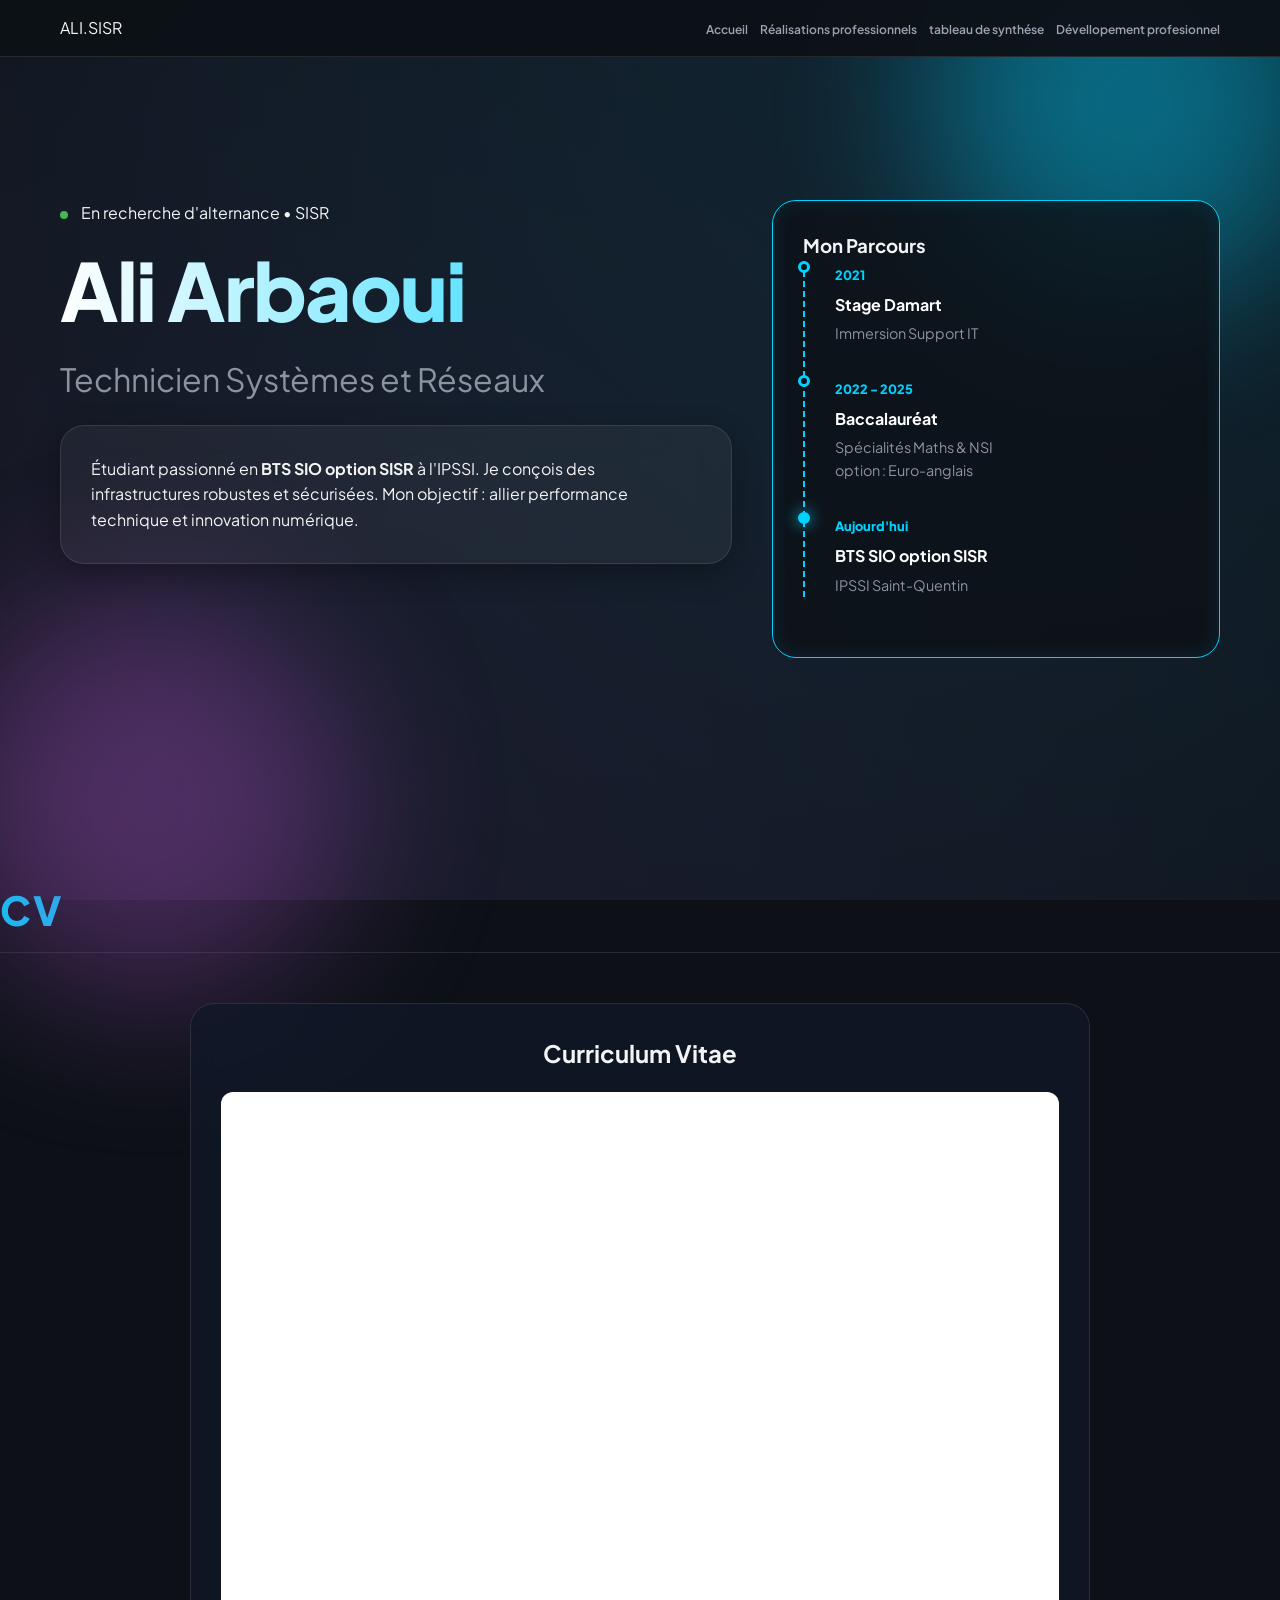
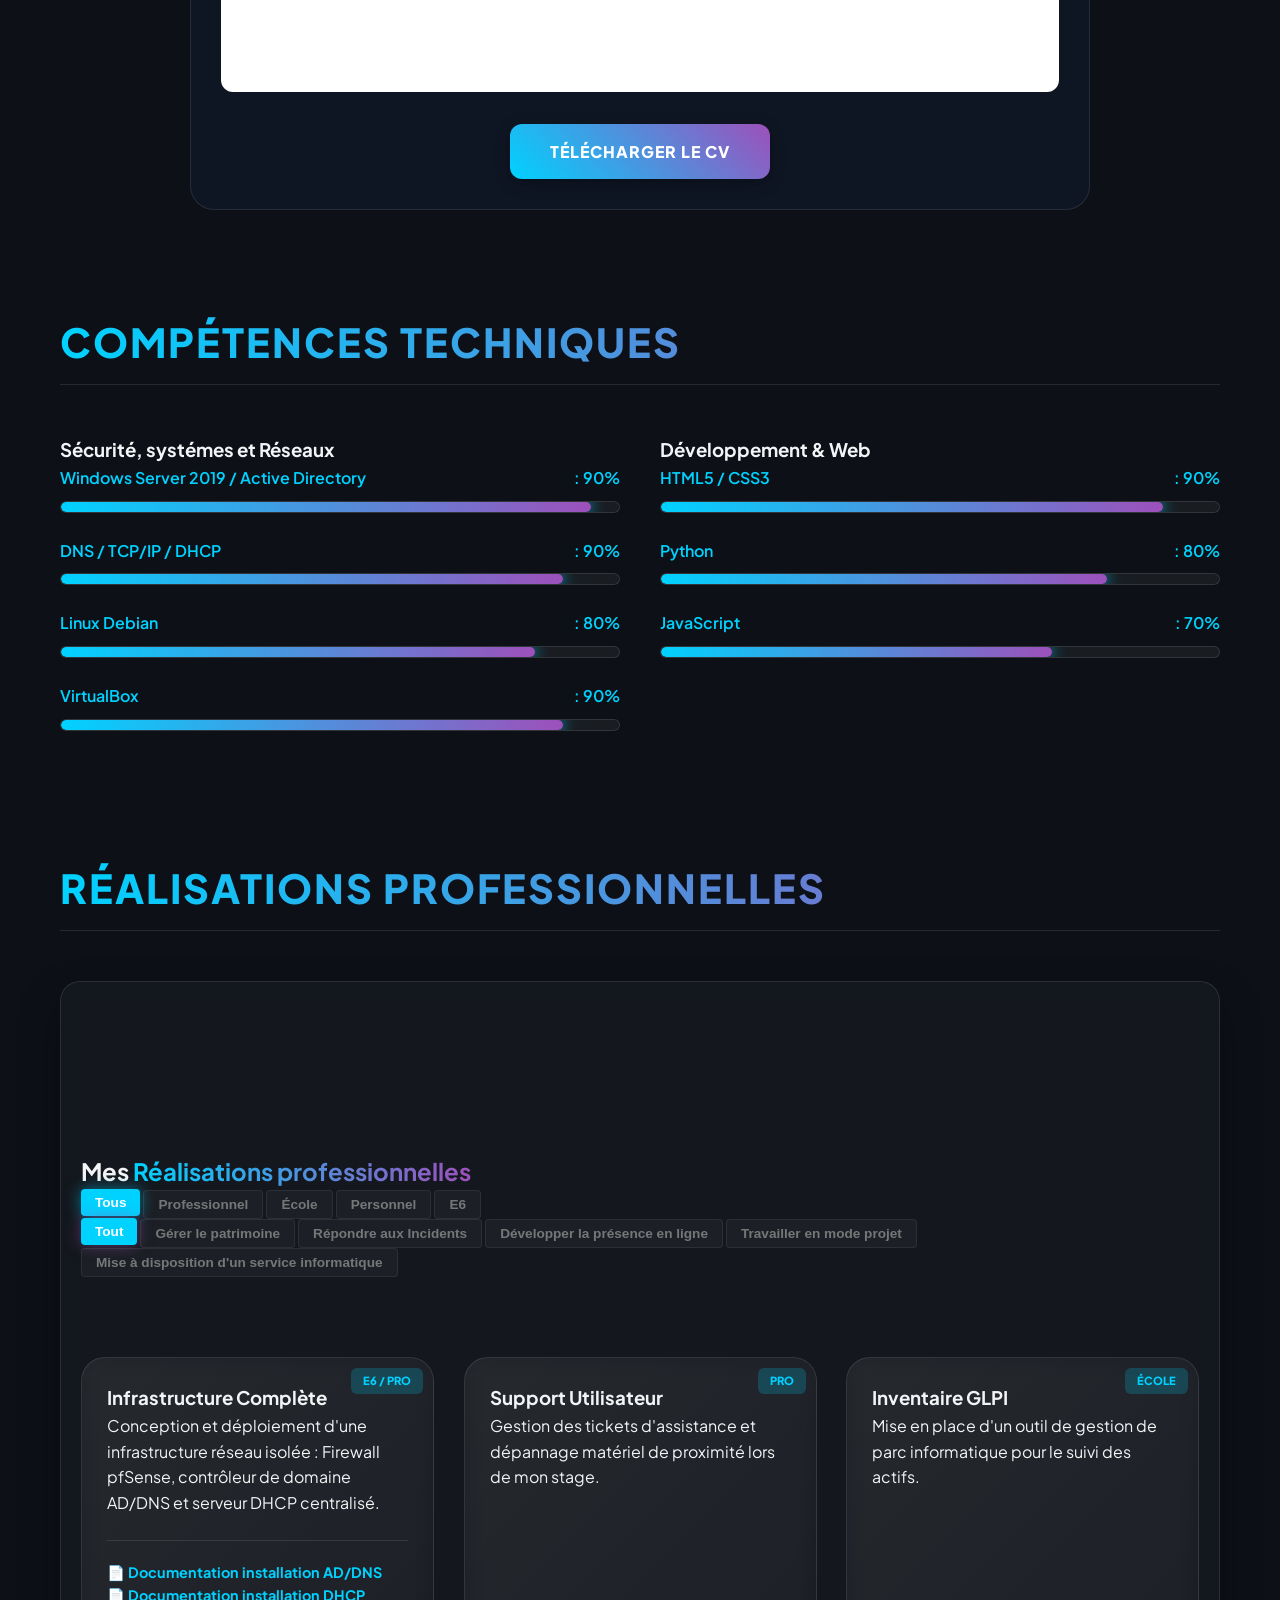
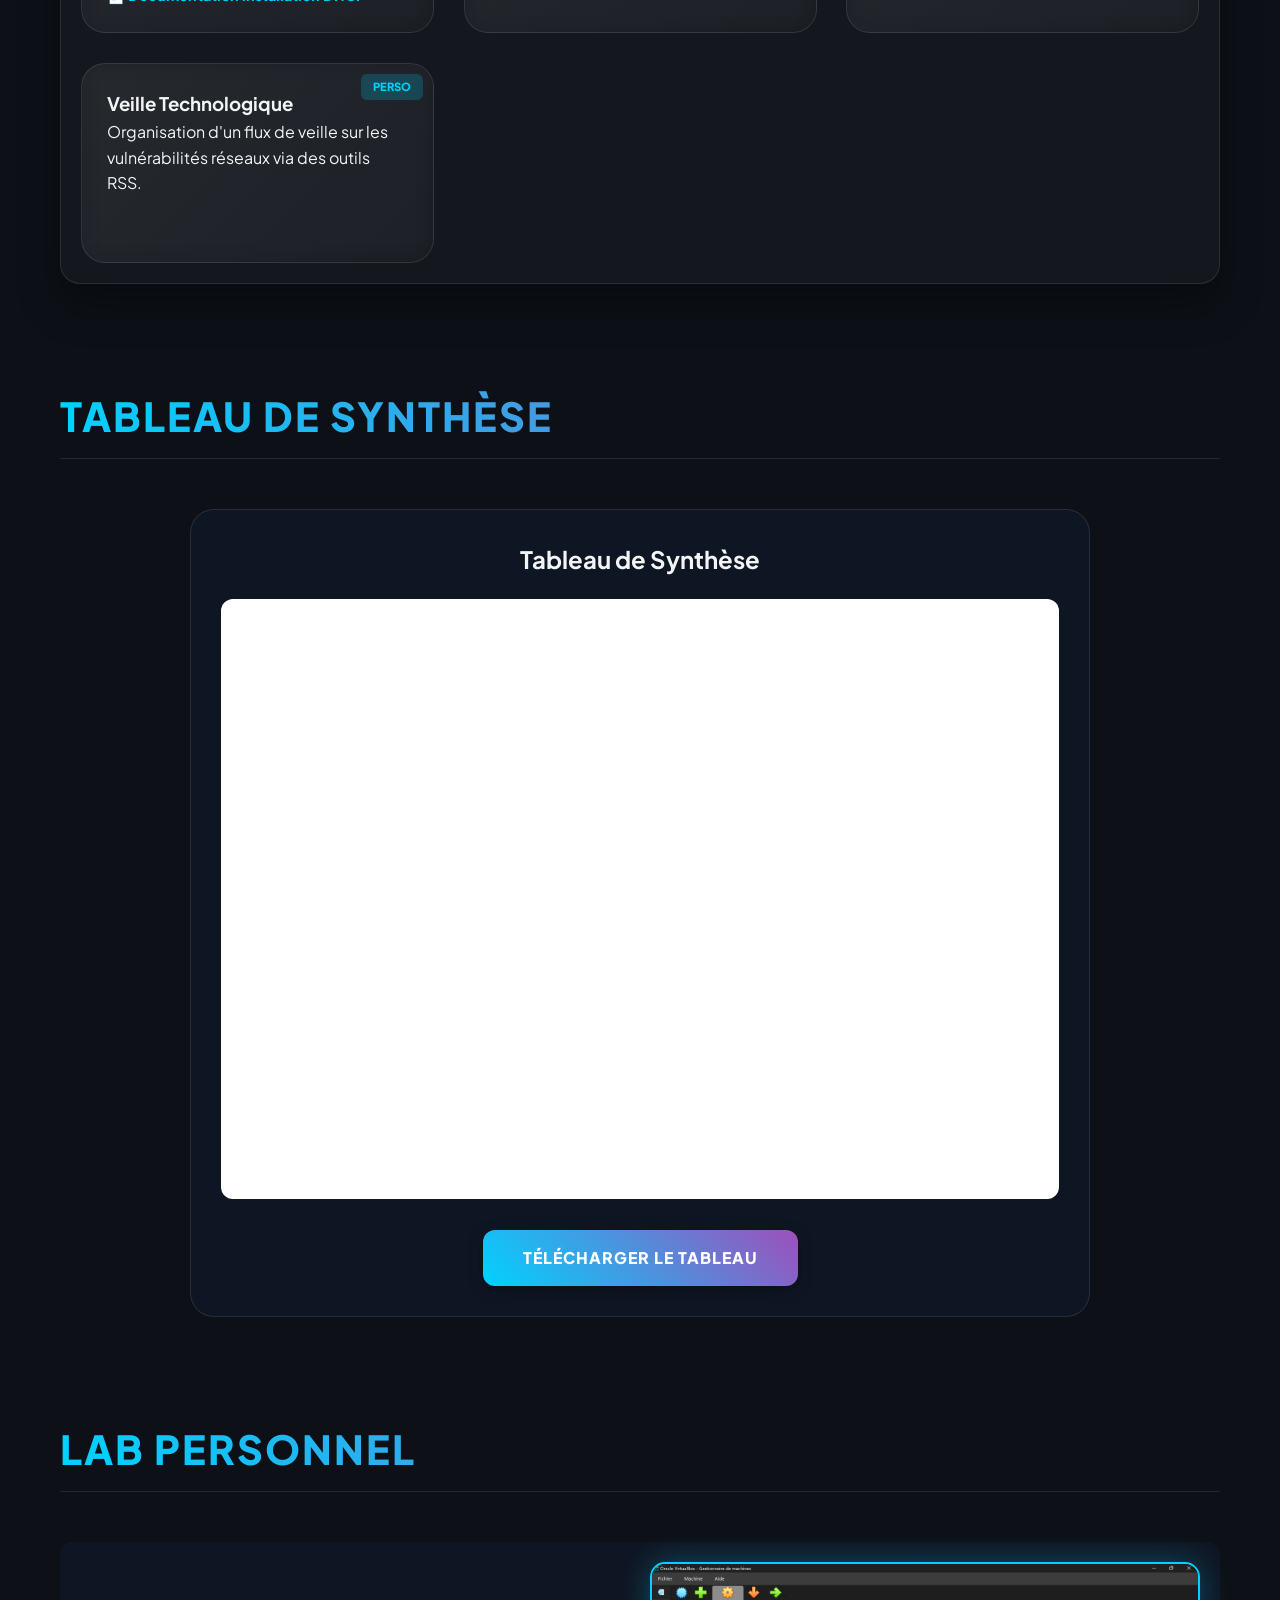
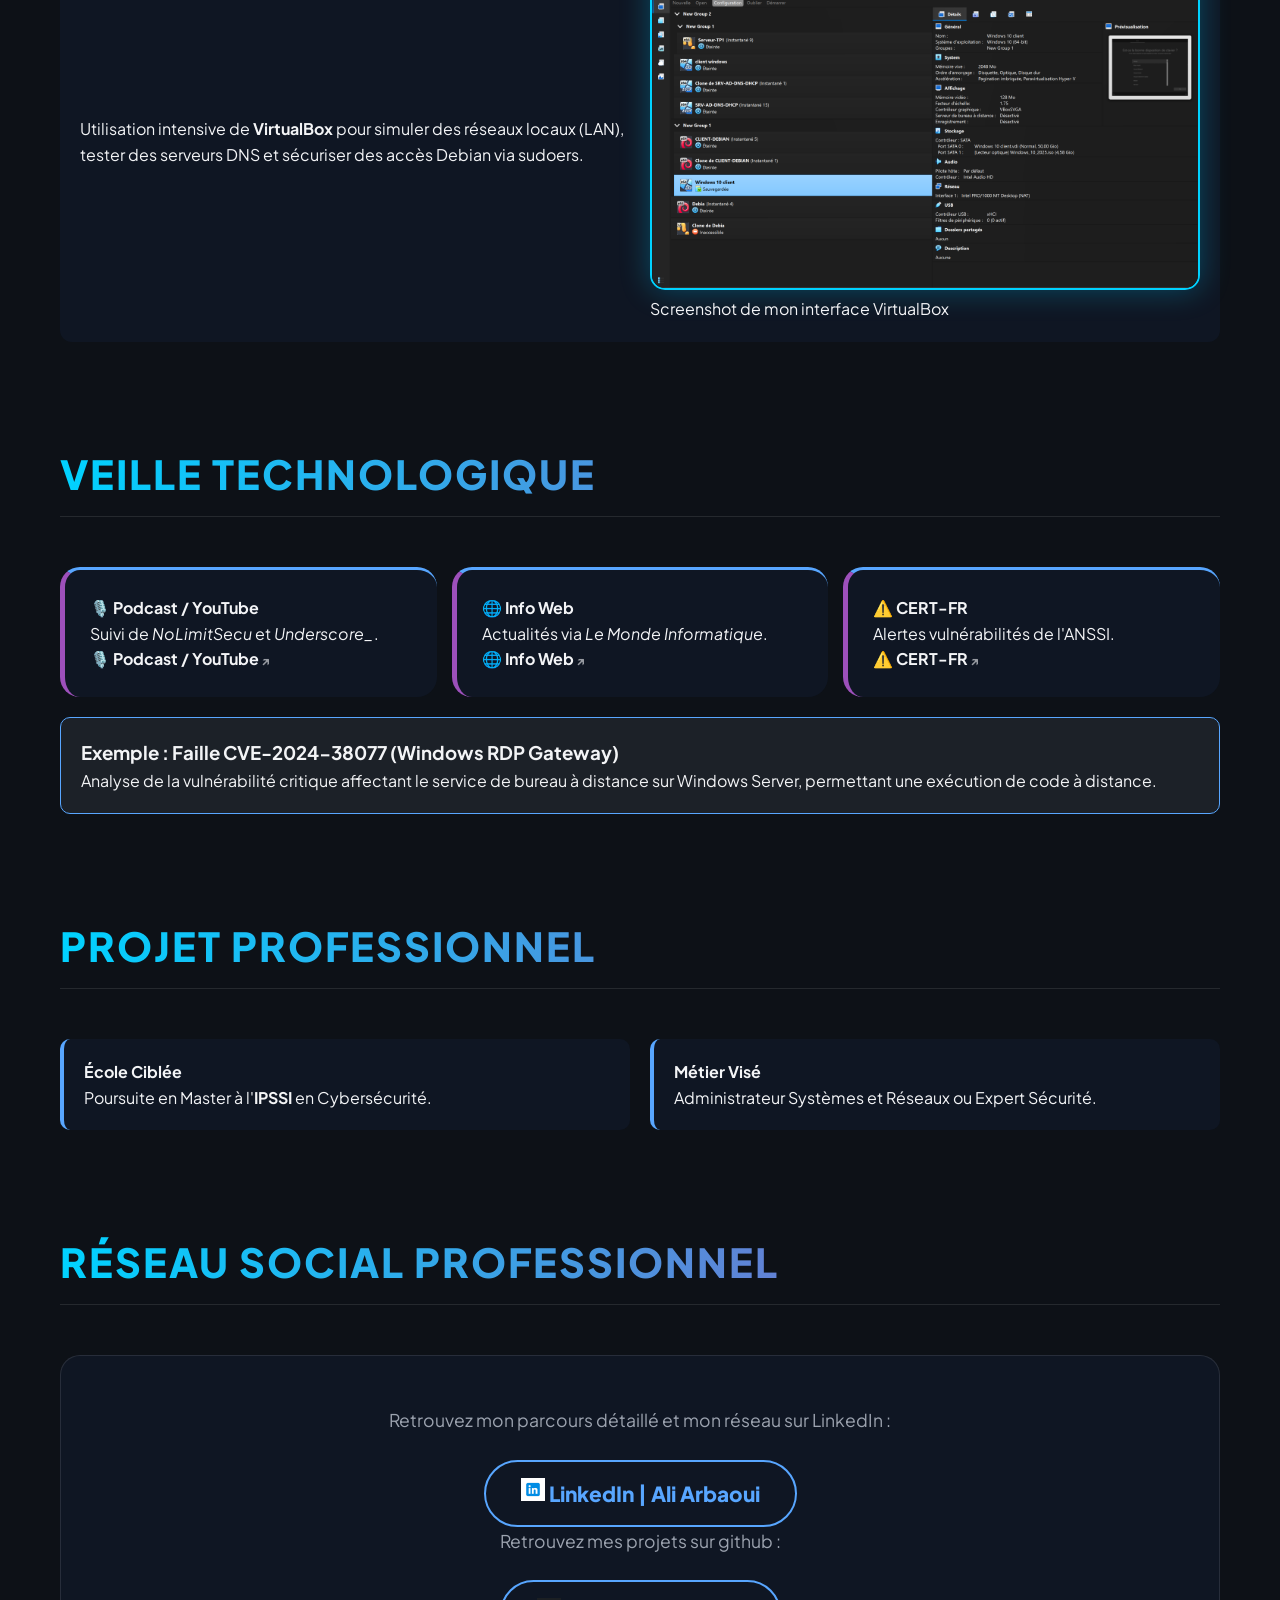
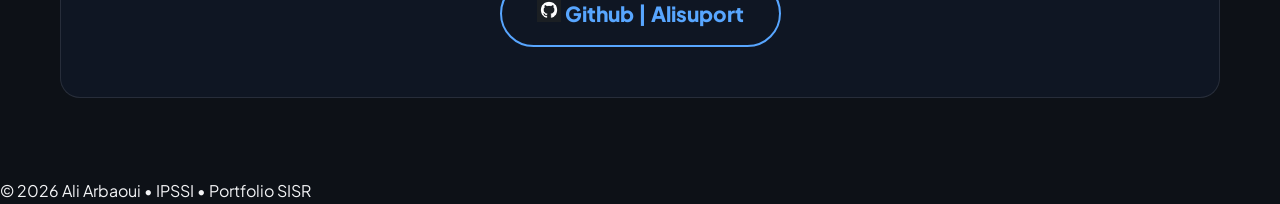
<file: index.html>
<!DOCTYPE html>
<html lang="fr">
<head>
    <meta charset="UTF-8">
    <meta name="viewport" content="width=device-width, initial-scale=1.0">
    <title>Ali Arbaoui | Portfolio SISR</title>
    <link rel="stylesheet" href="portfolio1.css">
    <script src="script.js"></script>
    <link href="https://fonts.googleapis.com/css2?family=Plus+Jakarta+Sans:wght@300;400;600;800&display=swap" rel="stylesheet">
</head>
<body>

    <nav class="navbar">
    <div class="nav-container">
        <div class="nav-logo">ALI.<span>SISR</span></div>
        <ul class="nav-links">
            <li><a href="#presentation">Accueil</a></li>
            <li><a href="#missions">Réalisations professionnels</a></li>
            <li><a href="#table-section">tableau de synthése</a></li>
            <li><a href="#labo">Dévellopement profesionnel</a></li>
        </ul>
    </div>
</nav>
<header id="presentation" class="hero-header">
    <div class="blob blob-1"></div>
    <div class="blob blob-2"></div>

    <div class="container-wide hero-grid">
        <div class="hero-main">
            <div class="badge-status-vivid">
                <span class="pulse-dot"></span>
                En recherche d'alternance • SISR
            </div>
            
            <h1 class="vivid-title">Ali Arbaoui</h1>
            <p class="vivid-tagline">Technicien Systèmes et Réseaux</p>
            
            <div class="glass-bio">
                <p>
                    Étudiant passionné en <strong>BTS SIO option SISR</strong> à l'IPSSI. 
                    Je conçois des infrastructures robustes et sécurisées. Mon objectif : 
                    allier performance technique et innovation numérique.
                </p>
            </div>
        </div>

        <div class="hero-timeline-vivid">
            <h3 class="vivid-sub">Mon Parcours</h3>
            <div class="vivid-timeline">
                <div class="v-step">
                    <div class="v-marker"></div>
                    <div class="v-content">
                        <span class="v-date">2021</span>
                        <h4>Stage Damart</h4>
                        <p>Immersion Support IT</p>
                    </div>
                </div>
                <div class="v-step">
                    <div class="v-marker"></div>
                    <div class="v-content">
                        <span class="v-date">2022 - 2025</span>
                        <h4>Baccalauréat</h4>
                        <p>Spécialités Maths & NSI</p>
                        <p>option : Euro-anglais</p>
                    </div>
                </div>
                <div class="v-step active">
                    <div class="v-marker"></div>
                    <div class="v-content">
                        <span class="v-date">Aujourd'hui</span>
                        <h4>BTS SIO option SISR</h4>
                        <p>IPSSI Saint-Quentin</p>
                    </div>
                </div>
            </div>
        </div>
    </div>
</header>
        <section id="cv-table-section">
            <h2 class="title-main">CV</h2>
            <div class="viewer-container">
                <div class="viewer-box">
                    <h3>Curriculum Vitae</h3>
                    <iframe src="ARBAOUI-Ali-cv.pdf"></iframe>
                    <a href="ARBAOUI-Ali-cv.pdf" download="ARBAOUI-Ali-cv.pdf" class="btn-download-vivid">Télécharger le CV</a>
                </div>
            </div>
        </section>
    <main class="container-wide">
        
        <section id="skills">
            <h2 class="title-main">Compétences Techniques</h2>
            <div class="skills-grid">
                <div class="skill-category">
                    <h3>Sécurité, systémes et Réseaux</h3>
                    <div class="skill-item">
                        <div class="skill-info"><span>Windows Server 2019 / Active Directory</span><span>: 90%</span></div>
                        <div class="progress-bg"><div class="progress-fill" style="width: 95%;"></div></div>
                    </div>
                    <div class="skill-item">
                        <div class="skill-info"><span>DNS / TCP/IP / DHCP</span><span>: 90%</span></div>
                        <div class="progress-bg"><div class="progress-fill" style="width: 90%;"></div></div>
                    </div>
                    <div class="skill-item">
                        <div class="skill-info"><span>Linux Debian</span><span>: 80%</span></div>
                        <div class="progress-bg"><div class="progress-fill" style="width: 85%;"></div></div>
                    </div>
                    <div class="skill-item">
                        <div class="skill-info"><span>VirtualBox</span><span>: 90%</span></div>
                        <div class="progress-bg"><div class="progress-fill" style="width: 90%;"></div></div>
                    </div>
                </div>
                <div class="skill-category">
                    <h3>Développement & Web</h3>
                    <div class="skill-item">
                        <div class="skill-info"><span>HTML5 / CSS3</span><span>: 90%</span></div>
                        <div class="progress-bg"><div class="progress-fill" style="width: 90%;"></div></div>
                    </div>
                    <div class="skill-item">
                        <div class="skill-info"><span>Python</span><span>: 80%</span></div>
                        <div class="progress-bg"><div class="progress-fill" style="width: 80%;"></div></div>
                    </div>
                    <div class="skill-item">
                        <div class="skill-info"><span>JavaScript</span><span>: 70%</span></div>
                        <div class="progress-bg"><div class="progress-fill" style="width: 70%;"></div></div>
                    </div>
                </div>
            </div>
        </section>

<section id="missions">
    <h2 class="title-main">Réalisations Professionnelles</h2>

    <div class="filter-wrapper">
        <header class="text-center mb-16">
            <h2 class="text-4xl md:text-5xl font-black uppercase tracking-tighter">Mes   <span class="text-gradient">Réalisations professionnelles</span></h2>
            
            <div class="mt-12 flex justify-center gap-6 flex-wrap">
                <button class="filter-btn ctx-btn active text-xs font-bold uppercase tracking-widest" onclick="filterMissions('ctx', 'all', this)">Tous</button>
                <button class="filter-btn ctx-btn text-xs font-bold uppercase tracking-widest" onclick="filterMissions('ctx', 'pro', this)">Professionnel</button>
                <button class="filter-btn ctx-btn text-xs font-bold uppercase tracking-widest" onclick="filterMissions('ctx', 'ecole', this)">École</button>
                <button class="filter-btn ctx-btn text-xs font-bold uppercase tracking-widest" onclick="filterMissions('ctx', 'perso', this)">Personnel</button>
                <button class="filter-btn ctx-btn text-xs font-bold uppercase tracking-widest" onclick="filterMissions('ctx', 'E6', this)">E6</button>
            </div>

            <div class="mt-8 flex justify-center gap-4 md:gap-6 flex-wrap pb-10 border-b border-white/5">
                <button class="filter-btn comp-btn active text-[10px] font-bold uppercase tracking-widest" onclick="filterMissions('comp', 'all', this)">Tout</button>
                <button class="filter-btn comp-btn text-[10px] font-bold uppercase tracking-widest" onclick="filterMissions('comp', 'patrimoine', this)">Gérer le patrimoine</button>
                <button class="filter-btn comp-btn text-[10px] font-bold uppercase tracking-widest" onclick="filterMissions('comp', 'incident', this)">Répondre aux Incidents</button>
                <button class="filter-btn comp-btn text-[10px] font-bold uppercase tracking-widest" onclick="filterMissions('comp', 'presence', this)">Développer la présence en ligne</button>
                <button class="filter-btn comp-btn text-[10px] font-bold uppercase tracking-widest" onclick="filterMissions('comp', 'projet', this)">Travailler en mode projet</button>
                <button class="filter-btn comp-btn text-[10px] font-bold uppercase tracking-widest" onclick="filterMissions('comp', 'service', this)">Mise à disposition d'un service informatique</button>
            </div>
        </header>

    <div class="mission-grid-flex">
        
        <article class="m-card-new project-item" data-segment="pro e6" data-categories="patrimoine service incidents">
            <div class="card-header">
                <span class="m-badge">E6 / PRO</span>
                <h3>Infrastructure Complète</h3>
            </div>
            <p>Conception et déploiement d'une infrastructure réseau isolée : Firewall pfSense, contrôleur de domaine AD/DNS et serveur DHCP centralisé.</p>
            <div class="project-docs">
                <a href="./documentation-AD.docx" target="_blank" class="btn-doc-link">📄 Documentation installation AD/DNS</a>
                 <a href="./documentation-DHCP.docx" target="_blank" class="btn-doc-link">📄 Documentation installation DHCP</a>
            </div>
        </article>

        <article class="m-card-new project-item" data-segment="pro" data-categories="incidents">
            <div class="card-header">
                <span class="m-badge">PRO</span>
                <h3>Support Utilisateur</h3>
            </div>
            <p>Gestion des tickets d'assistance et dépannage matériel de proximité lors de mon stage.</p>
        </article>

        <article class="m-card-new project-item" data-segment="ecole" data-categories="service patrimoine">
            <div class="card-header">
                <span class="m-badge">ÉCOLE</span>
                <h3>Inventaire GLPI</h3>
            </div>
            <p>Mise en place d'un outil de gestion de parc informatique pour le suivi des actifs.</p>
        </article>

        <article class="m-card-new project-item" data-segment="perso" data-categories="projet">
            <div class="card-header">
                <span class="m-badge">PERSO</span>
                <h3>Veille Technologique</h3>
            </div>
            <p>Organisation d'un flux de veille sur les vulnérabilités réseaux via des outils RSS.</p>
        </article>

    </div>
</section>
        <section id="table-section">
            <h2 class="title-main">Tableau de Synthèse</h2>
            <div class="viewer-container">
                <div class="viewer-box">
                    <h3>Tableau de Synthèse</h3>
                    <iframe src="tableau-compétences.pdf"></iframe>
                    <a href="tableau-compétences.pdf" download="tableau-compétences.pdf" class="btn-download-vivid">Télécharger le Tableau</a>
                </div>
            </div>
        </section>

        <section id="labo">
            <h2 class="title-main">Lab Personnel</h2>
            <div class="lab-container">
                <div class="lab-text">
                    <p>Utilisation intensive de <strong>VirtualBox</strong> pour simuler des réseaux locaux (LAN), tester des serveurs DNS et sécuriser des accès Debian via sudoers.</p>
                </div>
                <div class="lab-screenshot">
                    <img src="virtualbox.png" alt="Preuve VirtualBox" class="img-screenshot">
                    <p class="img-caption">Screenshot de mon interface VirtualBox</p>
                </div>
            </div>
        </section>

        <section id="veille">
            <h2 class="title-main">Veille Technologique</h2>
            <div class="veille-grid">
                <div class="v-card">
                    <h4>🎙️ Podcast / YouTube</h4>
                    <p>Suivi de <em>NoLimitSecu</em> et <em>Underscore_</em>.</p>
                    <h4>🎙️ <a href="https://www.youtube.com/@NoLimitSecu" target="_blank" class="veille-link">Podcast / YouTube</a></h4>
                </div>
                <div class="v-card">
                    <h4>🌐 Info Web</h4>
                    <p>Actualités via <em>Le Monde Informatique</em>.</p>
                    <h4>🌐 <a href="https://www.lemondeinformatique.fr/" target="_blank" class="veille-link">Info Web</a></h4>
                </div>
                <div class="v-card">
                    <h4>⚠️ CERT-FR</h4>
                    <p>Alertes vulnérabilités de l'ANSSI.</p>
                    <h4>⚠️ <a href="https://www.cert.ssi.gouv.fr/" target="_blank" class="veille-link">CERT-FR</a></h4>
                </div>
            </div>
            <div class="veille-example">
                <h3>Exemple : Faille CVE-2024-38077 (Windows RDP Gateway)</h3>
                <p>Analyse de la vulnérabilité critique affectant le service de bureau à distance sur Windows Server, permettant une exécution de code à distance.</p>
            </div>
        </section>

        <section id="projet-pro">
            <h2 class="title-main">Projet Professionnel</h2>
            <div class="pro-grid">
                <div class="pro-card">
                    <h4>École Ciblée</h4>
                    <p>Poursuite en Master à l'<strong>IPSSI</strong> en Cybersécurité.</p>
                </div>
                <div class="pro-card">
                    <h4>Métier Visé</h4>
                    <p>Administrateur Systèmes et Réseaux ou Expert Sécurité.</p>
                </div>
            </div>
        </section>
        <section id="social">
    <h2 class="title-main">Réseau social professionnel</h2>
    <div class="social-card">
        <p>Retrouvez mon parcours détaillé et mon réseau sur LinkedIn :</p>
        <a href="https://www.linkedin.com/in/ali-arbaoui-6868a738a/" target="_blank" class="btn-linkedin">
            <img src="linkedin.png" alt="LinkedIn" class="social-img"> LinkedIn | Ali Arbaoui
        </a>
        <p>Retrouvez mes projets sur github :</p>
        <a href="https://github.com/Alisuport" target="_blank" class="btn-linkedin"><img src="github.png" alt="GitHub" class="social-img"> Github | Alisuport</a>
    </div>
</section>

    </main>

    <footer>
        <p>© 2026 Ali Arbaoui • IPSSI • Portfolio SISR</p>
    </footer>

    <script>
        function filterSelection(c) {
            var x = document.getElementsByClassName("m-card-new");
            if (c == "all") c = "";
            for (var i = 0; i < x.length; i++) {
                x[i].style.display = "none";
                if (x[i].className.indexOf(c) > -1) x[i].style.display = "block";
            }
            var btns = document.getElementsByClassName("filter-btn");
            for (var i = 0; i < btns.length; i++) {
                btns[i].classList.remove("active");
            }
            event.currentTarget.classList.add("active");
        }
    </script>
</body>
</html>
</file>
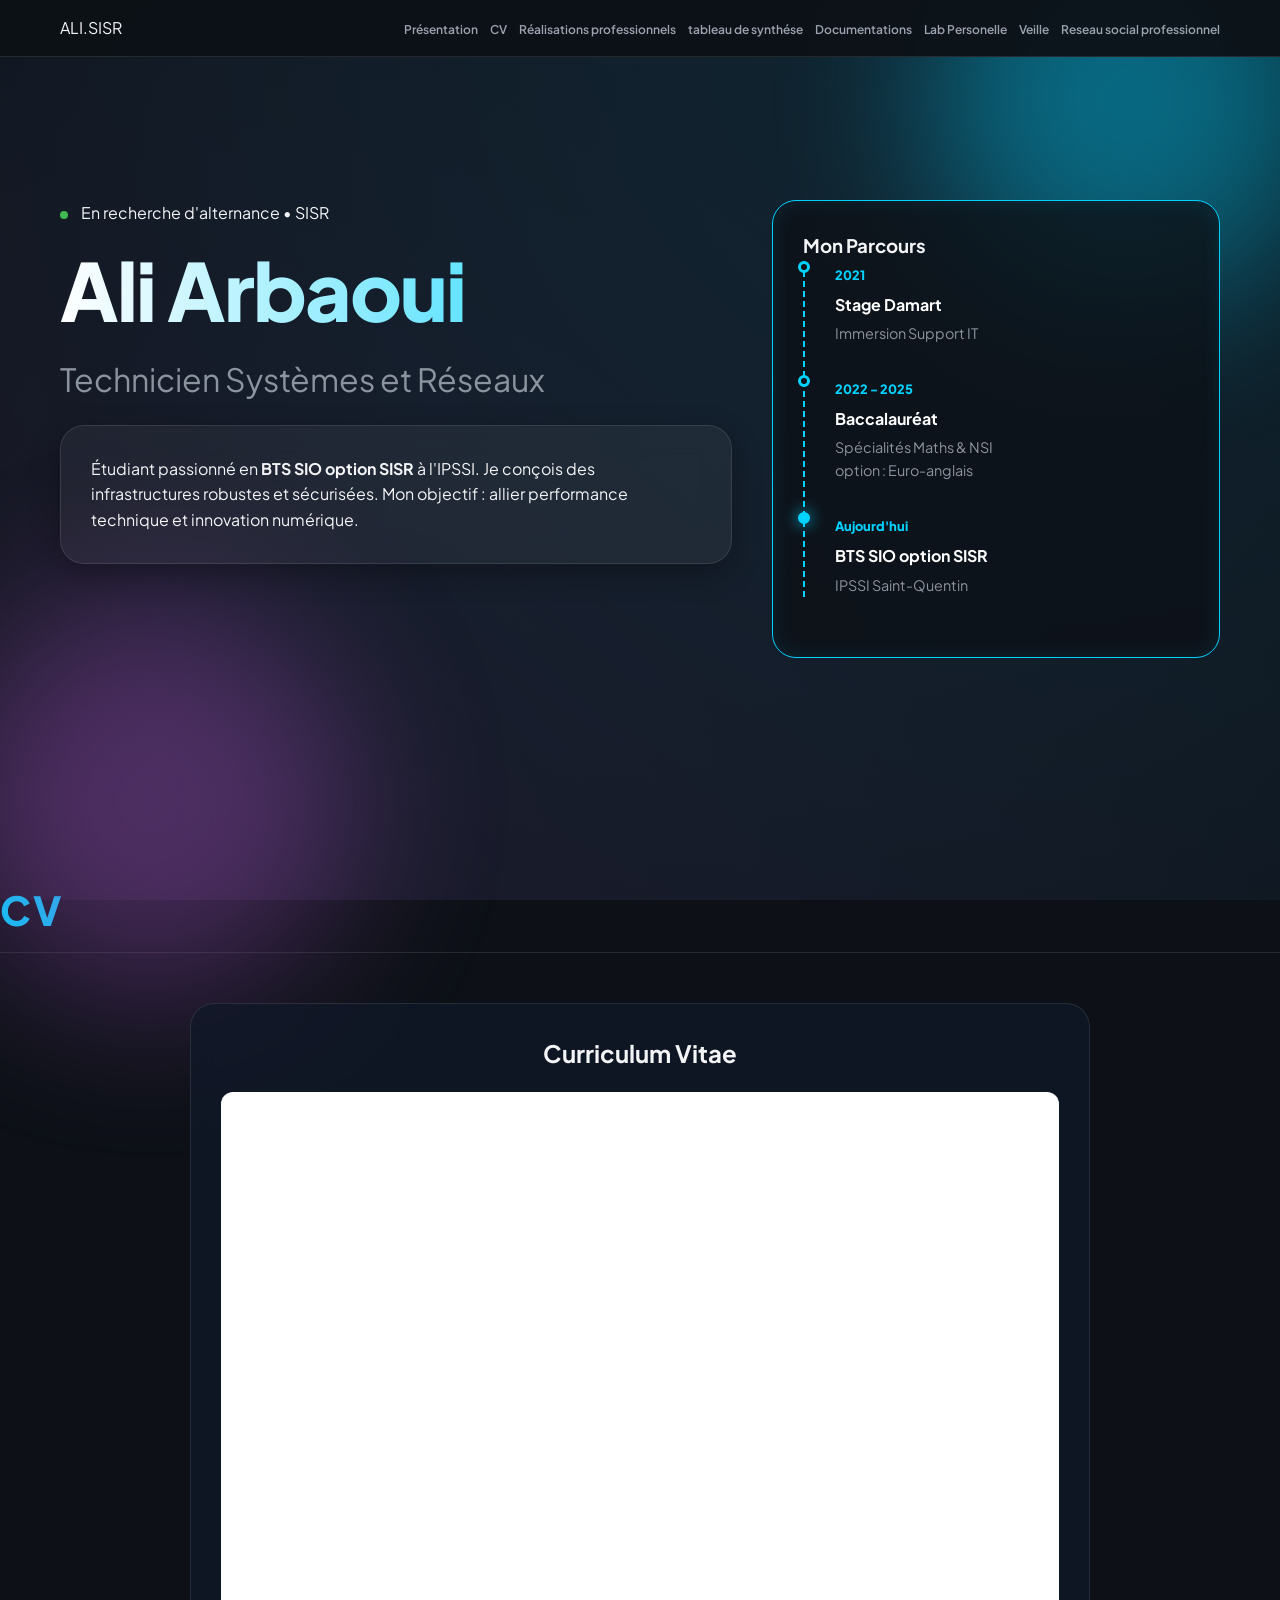
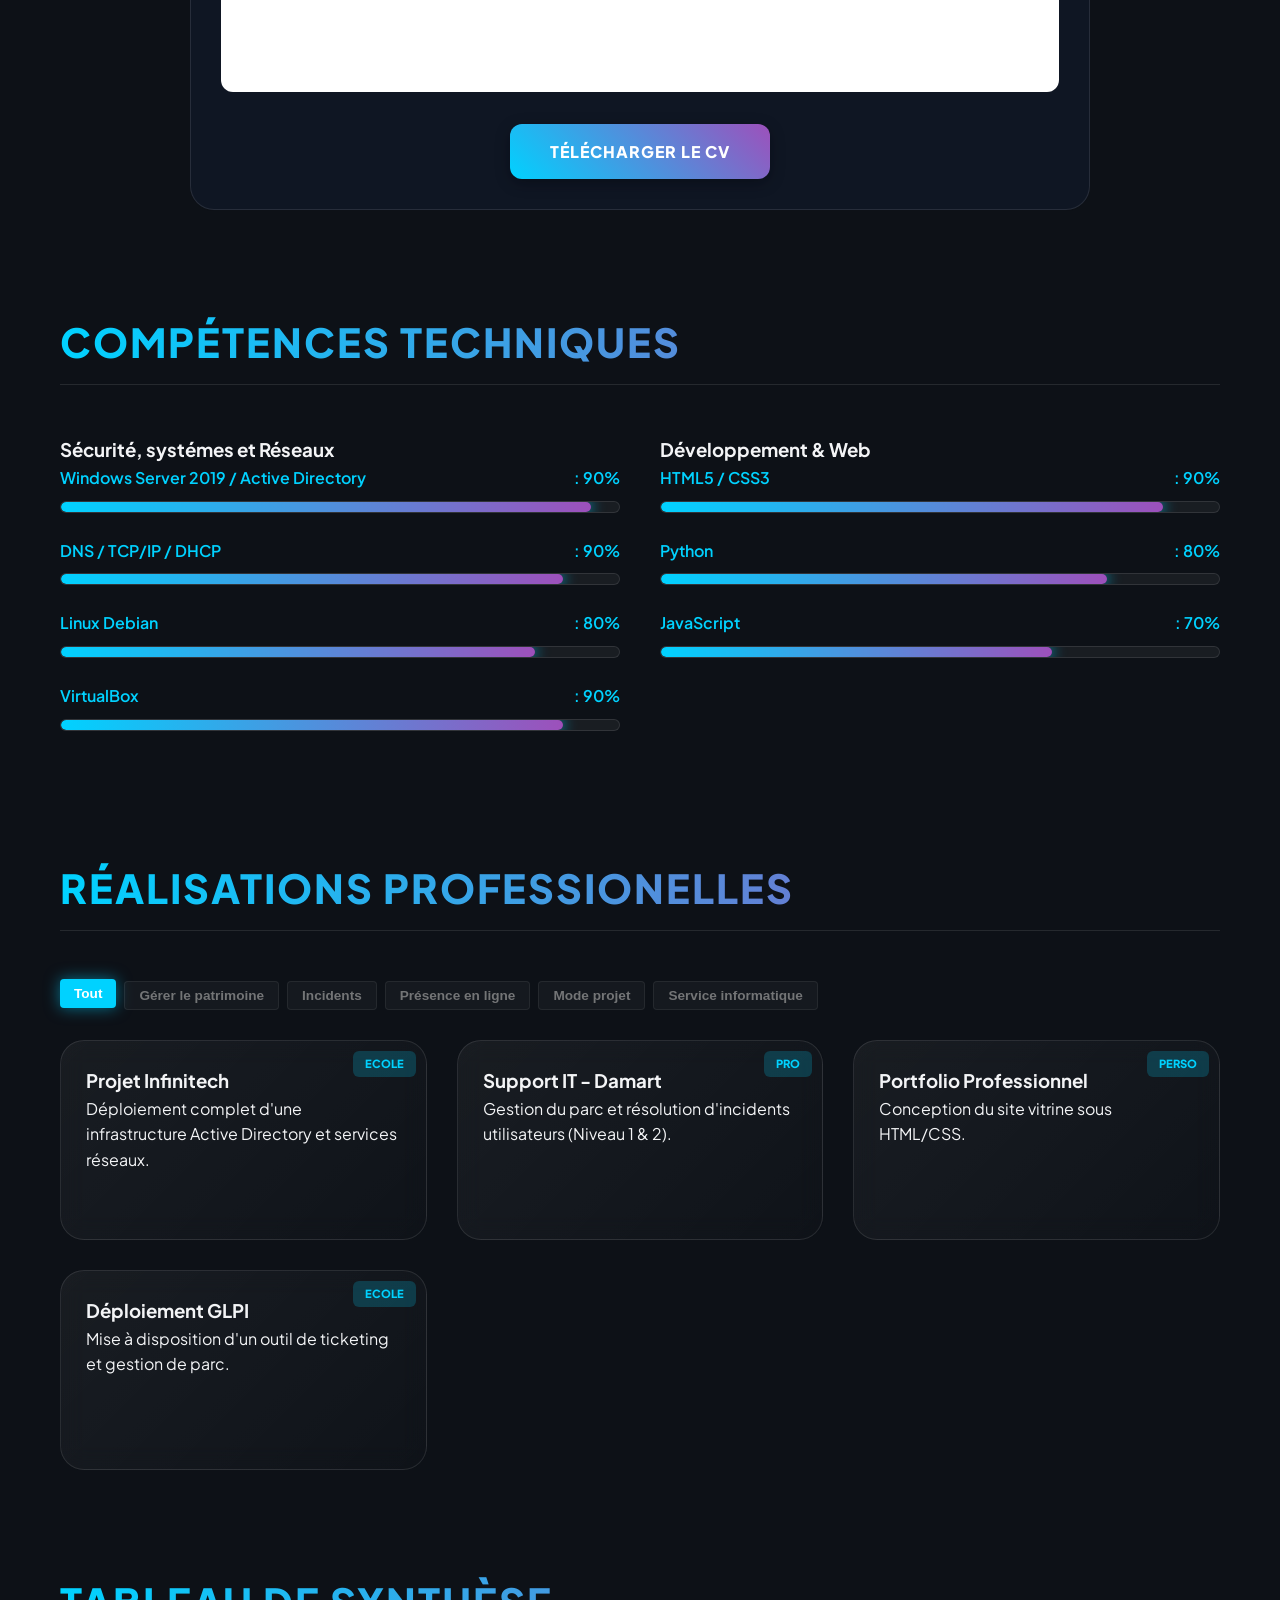
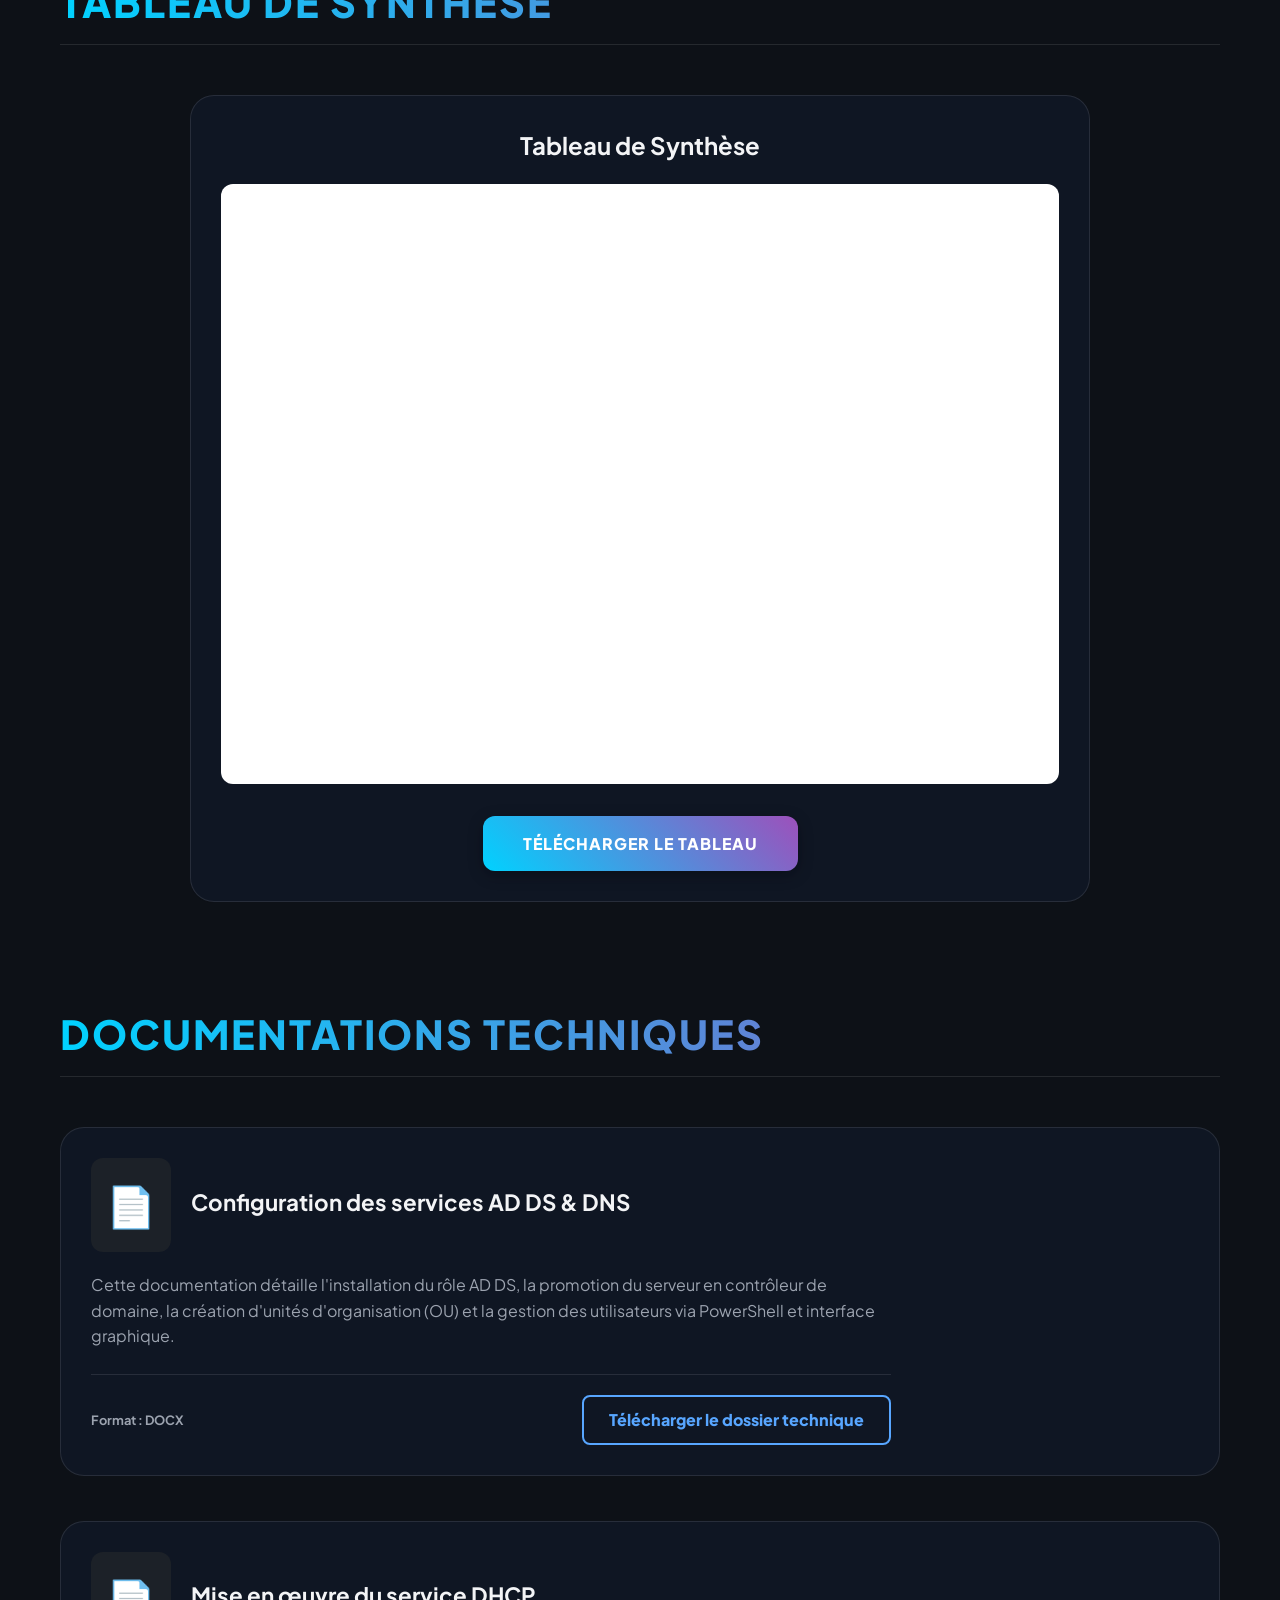
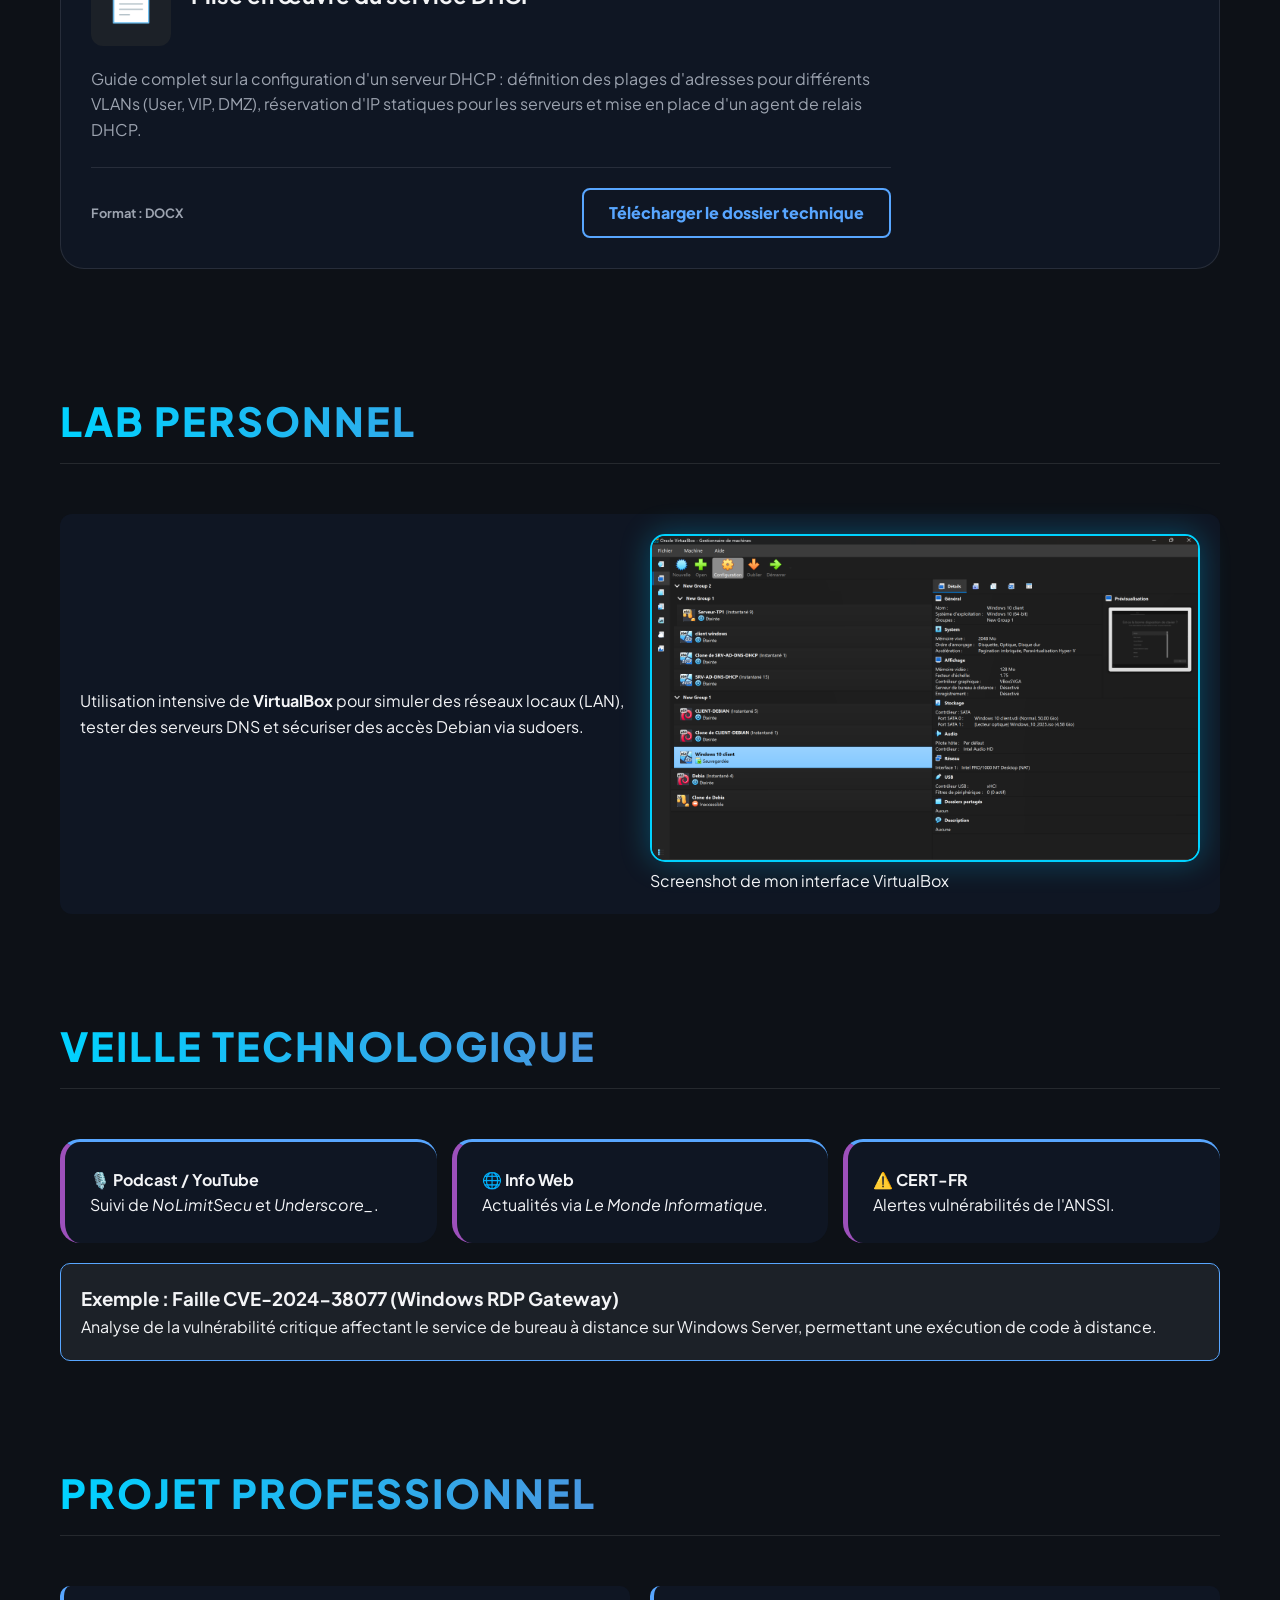
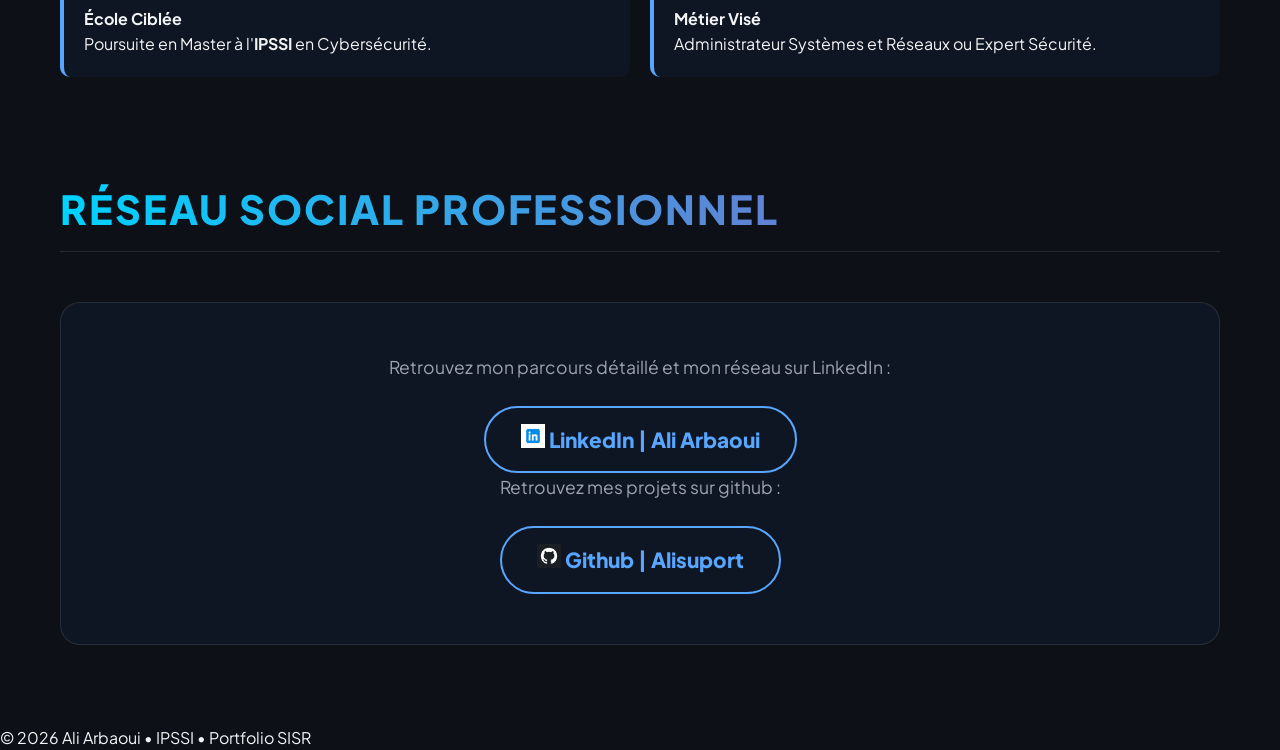
<file: portfolio.html>
<!DOCTYPE html>
<html lang="fr">
<head>
    <meta charset="UTF-8">
    <meta name="viewport" content="width=device-width, initial-scale=1.0">
    <title>Ali Arbaoui | Portfolio SISR</title>
    <link rel="stylesheet" href="portfolio1.css">
    <link href="https://fonts.googleapis.com/css2?family=Plus+Jakarta+Sans:wght@300;400;600;800&display=swap" rel="stylesheet">
</head>
<body>

    <nav class="navbar">
    <div class="nav-container">
        <div class="nav-logo">ALI.<span>SISR</span></div>
        <ul class="nav-links">
            <li><a href="#presentation">Présentation</a></li>
            <li><a href="#cv-table-section">CV</a></li>
            <li><a href="#missions">Réalisations professionnels</a></li>
            <li><a href="#table-section">tableau de synthése</a></li>
            <li><a href="#docs-section">Documentations</a></li>
            <li><a href="#labo">Lab Personelle</a></li>
            <li><a href="#veille">Veille</a></li>
            <li><a href="#social">Reseau social professionnel</a></li>
        </ul>
    </div>
</nav>
<header id="presentation" class="hero-header">
    <div class="blob blob-1"></div>
    <div class="blob blob-2"></div>

    <div class="container-wide hero-grid">
        <div class="hero-main">
            <div class="badge-status-vivid">
                <span class="pulse-dot"></span>
                En recherche d'alternance • SISR
            </div>
            
            <h1 class="vivid-title">Ali Arbaoui</h1>
            <p class="vivid-tagline">Technicien Systèmes et Réseaux</p>
            
            <div class="glass-bio">
                <p>
                    Étudiant passionné en <strong>BTS SIO option SISR</strong> à l'IPSSI. 
                    Je conçois des infrastructures robustes et sécurisées. Mon objectif : 
                    allier performance technique et innovation numérique.
                </p>
            </div>
        </div>

        <div class="hero-timeline-vivid">
            <h3 class="vivid-sub">Mon Parcours</h3>
            <div class="vivid-timeline">
                <div class="v-step">
                    <div class="v-marker"></div>
                    <div class="v-content">
                        <span class="v-date">2021</span>
                        <h4>Stage Damart</h4>
                        <p>Immersion Support IT</p>
                    </div>
                </div>
                <div class="v-step">
                    <div class="v-marker"></div>
                    <div class="v-content">
                        <span class="v-date">2022 - 2025</span>
                        <h4>Baccalauréat</h4>
                        <p>Spécialités Maths & NSI</p>
                        <p>option : Euro-anglais</p>
                    </div>
                </div>
                <div class="v-step active">
                    <div class="v-marker"></div>
                    <div class="v-content">
                        <span class="v-date">Aujourd'hui</span>
                        <h4>BTS SIO option SISR</h4>
                        <p>IPSSI Saint-Quentin</p>
                    </div>
                </div>
            </div>
        </div>
    </div>
</header>
        <section id="cv-table-section">
            <h2 class="title-main">CV</h2>
            <div class="viewer-container">
                <div class="viewer-box">
                    <h3>Curriculum Vitae</h3>
                    <iframe src="ARBAOUI-Ali-cv.pdf"></iframe>
                    <a href="ARBAOUI-Ali-cv.pdf" download="ARBAOUI-Ali-cv.pdf" class="btn-download-vivid">Télécharger le CV</a>
                </div>
            </div>
        </section>
    <main class="container-wide">
        
        <section id="skills">
            <h2 class="title-main">Compétences Techniques</h2>
            <div class="skills-grid">
                <div class="skill-category">
                    <h3>Sécurité, systémes et Réseaux</h3>
                    <div class="skill-item">
                        <div class="skill-info"><span>Windows Server 2019 / Active Directory</span><span>: 90%</span></div>
                        <div class="progress-bg"><div class="progress-fill" style="width: 95%;"></div></div>
                    </div>
                    <div class="skill-item">
                        <div class="skill-info"><span>DNS / TCP/IP / DHCP</span><span>: 90%</span></div>
                        <div class="progress-bg"><div class="progress-fill" style="width: 90%;"></div></div>
                    </div>
                    <div class="skill-item">
                        <div class="skill-info"><span>Linux Debian</span><span>: 80%</span></div>
                        <div class="progress-bg"><div class="progress-fill" style="width: 85%;"></div></div>
                    </div>
                    <div class="skill-item">
                        <div class="skill-info"><span>VirtualBox</span><span>: 90%</span></div>
                        <div class="progress-bg"><div class="progress-fill" style="width: 90%;"></div></div>
                    </div>
                </div>
                <div class="skill-category">
                    <h3>Développement & Web</h3>
                    <div class="skill-item">
                        <div class="skill-info"><span>HTML5 / CSS3</span><span>: 90%</span></div>
                        <div class="progress-bg"><div class="progress-fill" style="width: 90%;"></div></div>
                    </div>
                    <div class="skill-item">
                        <div class="skill-info"><span>Python</span><span>: 80%</span></div>
                        <div class="progress-bg"><div class="progress-fill" style="width: 80%;"></div></div>
                    </div>
                    <div class="skill-item">
                        <div class="skill-info"><span>JavaScript</span><span>: 70%</span></div>
                        <div class="progress-bg"><div class="progress-fill" style="width: 70%;"></div></div>
                    </div>
                </div>
            </div>
        </section>

        <section id="missions">
            <h2 class="title-main">Réalisations professionelles</h2>
            <div class="filter-container">
                <div class="filter-group">
                    <button class="filter-btn active" onclick="filterSelection('all')">Tout</button>
                    <button class="filter-btn" onclick="filterSelection('patrimoine')">Gérer le patrimoine</button>
                    <button class="filter-btn" onclick="filterSelection('incident')">Incidents</button>
                    <button class="filter-btn" onclick="filterSelection('ligne')">Présence en ligne</button>
                    <button class="filter-btn" onclick="filterSelection('projet')">Mode projet</button>
                    <button class="filter-btn" onclick="filterSelection('service')">Service informatique</button>
                </div>
            </div>

            <div class="mission-grid-flex">
                <div class="m-card-new ecole patrimoine projet">
                    <span class="m-badge">ECOLE</span>
                    <h3>Projet Infinitech</h3>
                    <p>Déploiement complet d'une infrastructure Active Directory et services réseaux.</p>
                </div>
                <div class="m-card-new pro incident patrimoine">
                    <span class="m-badge">PRO</span>
                    <h3>Support IT - Damart</h3>
                    <p>Gestion du parc et résolution d'incidents utilisateurs (Niveau 1 & 2).</p>
                </div>
                <div class="m-card-new perso ligne">
                    <span class="m-badge">PERSO</span>
                    <h3>Portfolio Professionnel</h3>
                    <p>Conception du site vitrine sous HTML/CSS.</p>
                </div>
                <div class="m-card-new ecole service">
                    <span class="m-badge">ECOLE</span>
                    <h3>Déploiement GLPI</h3>
                    <p>Mise à disposition d'un outil de ticketing et gestion de parc.</p>
                </div>
            </div>
        </section>
        <section id="table-section">
            <h2 class="title-main">Tableau de Synthèse</h2>
            <div class="viewer-container">
                <div class="viewer-box">
                    <h3>Tableau de Synthèse</h3>
                    <iframe src="tableau-compétences.pdf"></iframe>
                    <a href="tableau-compétences.pdf" download="tableau-compétences.pdf" class="btn-download-vivid">Télécharger le Tableau</a>
                </div>
            </div>
        </section>

        <section id="docs-section">
    <h2 class="title-main">Documentations Techniques</h2>
    <div class="docs-container-blocks">
        
        <div class="doc-block">
            <div class="doc-content">
                <div class="doc-header">
                    <span class="doc-icon-large">📄</span>
                    <div class="doc-title-group">
                        <h3>Configuration des services AD DS & DNS</h3>
                    </div>
                </div>
                <div class="doc-description">
                    <p>Cette documentation détaille l'installation du rôle AD DS, la promotion du serveur en contrôleur de domaine, la création d'unités d'organisation (OU) et la gestion des utilisateurs via PowerShell et interface graphique.</p>
                </div>
                <div class="doc-footer">
                    <span class="file-type">Format : DOCX</span>
                    <a href="Documentation-AD.docx" download="Documentation-AD-Arbaoui.docx" class="btn-dl-block">Télécharger le dossier technique</a>
                </div>
            </div>
        </div>

        <div class="doc-block">
            <div class="doc-content">
                <div class="doc-header">
                    <span class="doc-icon-large">📄</span>
                    <div class="doc-title-group">
                        <h3>Mise en œuvre du service DHCP</h3>
                    </div>
                </div>
                <div class="doc-description">
                    <p>Guide complet sur la configuration d'un serveur DHCP : définition des plages d'adresses pour différents VLANs (User, VIP, DMZ), réservation d'IP statiques pour les serveurs et mise en place d'un agent de relais DHCP.</p>
                </div>
                <div class="doc-footer">
                    <span class="file-type">Format : DOCX</span>
                    <a href="Documentation-DHCP.docx" download="Documentation-DHCP-Arbaoui.docx" class="btn-dl-block">Télécharger le dossier technique</a>
                </div>
            </div>
        </div>

    </div>
</section>

        <section id="labo">
            <h2 class="title-main">Lab Personnel</h2>
            <div class="lab-container">
                <div class="lab-text">
                    <p>Utilisation intensive de <strong>VirtualBox</strong> pour simuler des réseaux locaux (LAN), tester des serveurs DNS et sécuriser des accès Debian via sudoers.</p>
                </div>
                <div class="lab-screenshot">
                    <img src="virtualbox.png" alt="Preuve VirtualBox" class="img-screenshot">
                    <p class="img-caption">Screenshot de mon interface VirtualBox</p>
                </div>
            </div>
        </section>

        <section id="veille">
            <h2 class="title-main">Veille Technologique</h2>
            <div class="veille-grid">
                <div class="v-card">
                    <h4>🎙️ Podcast / YouTube</h4>
                    <p>Suivi de <em>NoLimitSecu</em> et <em>Underscore_</em>.</p>
                </div>
                <div class="v-card">
                    <h4>🌐 Info Web</h4>
                    <p>Actualités via <em>Le Monde Informatique</em>.</p>
                </div>
                <div class="v-card">
                    <h4>⚠️ CERT-FR</h4>
                    <p>Alertes vulnérabilités de l'ANSSI.</p>
                </div>
            </div>
            <div class="veille-example">
                <h3>Exemple : Faille CVE-2024-38077 (Windows RDP Gateway)</h3>
                <p>Analyse de la vulnérabilité critique affectant le service de bureau à distance sur Windows Server, permettant une exécution de code à distance.</p>
            </div>
        </section>

        <section id="projet-pro">
            <h2 class="title-main">Projet Professionnel</h2>
            <div class="pro-grid">
                <div class="pro-card">
                    <h4>École Ciblée</h4>
                    <p>Poursuite en Master à l'<strong>IPSSI</strong> en Cybersécurité.</p>
                </div>
                <div class="pro-card">
                    <h4>Métier Visé</h4>
                    <p>Administrateur Systèmes et Réseaux ou Expert Sécurité.</p>
                </div>
            </div>
        </section>
        <section id="social">
    <h2 class="title-main">Réseau social professionnel</h2>
    <div class="social-card">
        <p>Retrouvez mon parcours détaillé et mon réseau sur LinkedIn :</p>
        <a href="https://www.linkedin.com/in/ali-arbaoui-6868a738a/" target="_blank" class="btn-linkedin">
            <img src="linkedin.png" alt="LinkedIn" class="social-img"> LinkedIn | Ali Arbaoui
        </a>
        <p>Retrouvez mes projets sur github :</p>
        <a href="https://github.com/Alisuport" target="_blank" class="btn-linkedin"><img src="github.png" alt="GitHub" class="social-img"> Github | Alisuport</a>
    </div>
</section>

    </main>

    <footer>
        <p>© 2026 Ali Arbaoui • IPSSI • Portfolio SISR</p>
    </footer>

    <script>
        function filterSelection(c) {
            var x = document.getElementsByClassName("m-card-new");
            if (c == "all") c = "";
            for (var i = 0; i < x.length; i++) {
                x[i].style.display = "none";
                if (x[i].className.indexOf(c) > -1) x[i].style.display = "block";
            }
            var btns = document.getElementsByClassName("filter-btn");
            for (var i = 0; i < btns.length; i++) {
                btns[i].classList.remove("active");
            }
            event.currentTarget.classList.add("active");
        }
    </script>
</body>
</html>
</file>
<file: portfolio1.css>
:root {
    --bg: #0d1117;
    --card: #161b22;
    --primary: #58a6ff;
    --text: #e6edf3;
    --dim: #8b949e;
    --border: #30363d;
}

* { margin: 0; padding: 0; box-sizing: border-box; }
html { scroll-behavior: smooth; }
body { background: var(--bg); color: var(--text); font-family: 'Plus Jakarta Sans', sans-serif; line-height: 1.6; }

.container-wide { max-width: 1200px; margin: 0 auto; padding: 0 40px; }

/* NAVBAR COMPLÈTE */
.navbar { position: fixed; top: 0; width: 100%; background: rgba(13, 17, 23, 0.95); border-bottom: 1px solid var(--border); z-index: 1000; padding: 15px 0; backdrop-filter: blur(10px); }
.nav-container { display: flex; justify-content: space-between; align-items: center; max-width: 1200px; margin: 0 auto; padding: 0 20px; }
.nav-links { list-style: none; display: flex; gap: 12px; }
.nav-links a { text-decoration: none; color: var(--dim); font-size: 0.75rem; font-weight: 600; transition: 0.3s; white-space: nowrap; }
.nav-links a:hover { color: var(--primary); }

/* HEADER */
header { padding: 150px 0 60px; }
h1 { font-size: 3.5rem; letter-spacing: -2px; font-weight: 800; }
.title-main { font-size: 1.8rem; margin: 80px 0 30px; border-bottom: 1px solid var(--border); padding-bottom: 10px; color: var(--primary); }

/* COMPÉTENCES */
.skills-grid { display: grid; grid-template-columns: 1fr 1fr; gap: 40px; }
.skill-item { margin-bottom: 20px; }
.progress-bg { background: #21262d; height: 8px; border-radius: 10px; }
.progress-fill { background: var(--primary); height: 100%; border-radius: 10px; }

/* MISSIONS & FILTRES */
.filter-group { display: flex; gap: 8px; flex-wrap: wrap; margin-bottom: 30px; }
.filter-btn { background: transparent; border: 1px solid var(--border); color: var(--text); padding: 6px 12px; border-radius: 20px; cursor: pointer; font-size: 0.8rem; }
.filter-btn.active { background: var(--primary); border-color: var(--primary); }
.mission-grid-flex { display: grid; grid-template-columns: repeat(auto-fit, minmax(250px, 1fr)); gap: 20px; }
.m-card-new { background: var(--card); padding: 20px; border-radius: 12px; border: 1px solid var(--border); position: relative; }
.m-badge { position: absolute; top: 10px; right: 10px; font-size: 0.65rem; padding: 3px 8px; border-radius: 4px; background: #238636; font-weight: 800; }

/* LABO & VEILLE */
.lab-container { display: grid; grid-template-columns: 1fr 1fr; gap: 20px; align-items: center; background: var(--card); padding: 20px; border-radius: 12px; }
.img-screenshot { width: 100%; border-radius: 8px; border: 1px solid var(--border); }
.veille-grid { display: grid; grid-template-columns: repeat(3, 1fr); gap: 15px; margin-bottom: 20px; }
.v-card { background: var(--card); padding: 15px; border-radius: 10px; border-top: 3px solid var(--primary); }
.veille-example { background: #1c2128; padding: 20px; border-radius: 10px; border: 1px solid var(--primary); }

/* PROJET PRO */
.pro-grid { display: grid; grid-template-columns: 1fr 1fr; gap: 20px; }
.pro-card { background: var(--card); padding: 20px; border-radius: 10px; border-left: 4px solid var(--primary); }

/* VIEWERS PDF & BOUTONS */
.viewer-container { display: grid; grid-template-columns: 1fr 1fr; gap: 30px; }
.viewer-box { background: var(--card); padding: 20px; border-radius: 15px; border: 1px solid var(--border); text-align: center; }
iframe { width: 100%; height: 400px; border-radius: 8px; background: white; margin-bottom: 15px; }
.btn-download-main { display: block; background: var(--primary); color: white; padding: 12px; text-decoration: none; border-radius: 8px; font-weight: 800; transition: 0.3s; }
.btn-download-main:hover { opacity: 0.8; }
.btn-dl-secondary { color: var(--primary); text-decoration: none; font-weight: 600; font-size: 0.9rem; border: 1px solid var(--primary); padding: 5px 15px; border-radius: 5px; }

@media (max-width: 900px) {
    .nav-links { display: none; }
    .skills-grid, .viewer-container, .pro-grid, .veille-grid, .lab-container { grid-template-columns: 1fr; }
}
/* SECTION RÉSEAU SOCIAL */
#social {
    margin-bottom: 80px;
}

.social-card {
    text-align: center;
    padding: 50px 20px;
    background: var(--card);
    border-radius: 20px;
    border: 1px solid var(--border);
    transition: transform 0.3s ease;
}

.social-card p {
    color: var(--dim);
    margin-bottom: 25px;
    font-size: 1.1rem;
}

.btn-linkedin {
    display: inline-block;
    font-size: 1.3rem;
    color: var(--primary);
    text-decoration: none;
    font-weight: 800;
    padding: 15px 35px;
    border: 2px solid var(--primary);
    border-radius: 50px;
    transition: all 0.3s ease;
}

.btn-linkedin:hover {
    background: var(--primary);
    color: #fff !important; /* Force le texte en blanc au survol */
    box-shadow: 0 0 20px rgba(88, 166, 255, 0.4);
    transform: translateY(-3px);
}
/* SECTION DOCUMENTATION EN BLOCS */
.docs-container-blocks {
    display: flex;
    flex-direction: column;
    gap: 25px;
}

.doc-block {
    background: var(--card);
    border: 1px solid var(--border);
    border-radius: 15px;
    padding: 30px;
    transition: transform 0.3s ease, border-color 0.3s ease;
}

.doc-block:hover {
    border-color: var(--primary);
    transform: translateX(10px); /* Petit effet de décalage au survol */
}

.doc-header {
    display: flex;
    align-items: center;
    gap: 20px;
    margin-bottom: 20px;
}

.doc-icon-large {
    font-size: 2.5rem;
    background: #1c2128;
    padding: 15px;
    border-radius: 12px;
}

.doc-title-group h3 {
    font-size: 1.4rem;
    color: var(--text);
    margin-bottom: 5px;
}

.doc-subtitle {
    color: var(--primary);
    font-weight: 600;
    font-size: 0.9rem;
    text-transform: uppercase;
}

.doc-description {
    color: var(--dim);
    margin-bottom: 25px;
    line-height: 1.6;
    max-width: 800px;
}

.doc-footer {
    display: flex;
    justify-content: space-between;
    align-items: center;
    border-top: 1px solid var(--border);
    padding-top: 20px;
}

.file-type {
    font-size: 0.8rem;
    color: var(--dim);
    font-weight: bold;
}

.btn-dl-block {
    background: transparent;
    color: var(--primary);
    border: 2px solid var(--primary);
    padding: 10px 25px;
    border-radius: 8px;
    text-decoration: none;
    font-weight: 800;
    transition: all 0.3s ease;
}

.btn-dl-block:hover {
    background: var(--primary);
    color: white !important;
}
/* DESIGN DE LA FRISE CHRONOLOGIQUE */
.timeline-wrapper {
    margin-top: 50px;
    max-width: 800px;
}

.timeline-title {
    font-size: 1.2rem;
    color: var(--primary);
    margin-bottom: 30px;
    text-transform: uppercase;
    letter-spacing: 1px;
}

.timeline {
    position: relative;
    padding-left: 30px;
}

/* La ligne verticale */
.timeline::before {
    content: '';
    position: absolute;
    left: 4px;
    top: 0;
    width: 2px;
    height: 100%;
    background: var(--border);
}

.timeline-item {
    position: relative;
    margin-bottom: 40px;
}

/* Le point sur la ligne */
.timeline-marker {
    position: absolute;
    left: -30px;
    top: 5px;
    width: 10px;
    height: 10px;
    border-radius: 50%;
    background: var(--border);
    border: 2px solid var(--bg);
    transition: 0.3s;
}

.timeline-content {
    padding-left: 10px;
}

.timeline-content .date {
    display: block;
    font-size: 0.85rem;
    color: var(--primary);
    font-weight: 800;
    margin-bottom: 5px;
}

.timeline-content h4 {
    font-size: 1.1rem;
    color: var(--text);
    margin-bottom: 5px;
}

.timeline-content p {
    color: var(--dim);
    font-size: 0.95rem;
}

/* Mise en avant de l'étape actuelle */
.timeline-item.current .timeline-marker {
    background: var(--primary);
    box-shadow: 0 0 10px var(--primary);
    transform: scale(1.3);
}

.timeline-item.current h4 {
    color: var(--primary);
}:root {
    --neon-blue: #00d2ff;
    --neon-purple: #9d50bb;
    --glass: rgba(255, 255, 255, 0.05);
}

/* --- BACKGROUND ANIMÉ --- */
.hero-header {
    position: relative;
    padding: 200px 0 120px;
    background: #0d1117;
    overflow: hidden;
}

/* Les Blobs de couleur en fond */
.blob {
    position: absolute;
    width: 400px;
    height: 400px;
    filter: blur(80px);
    z-index: 0;
    opacity: 0.4;
    border-radius: 50%;
    animation: move 10s infinite alternate;
}
.blob-1 { background: var(--neon-blue); top: -100px; right: -50px; }
.blob-2 { background: var(--neon-purple); bottom: -100px; left: -50px; animation-delay: -5s; }

@keyframes move {
    from { transform: translate(0, 0) scale(1); }
    to { transform: translate(50px, 50px) scale(1.2); }
}

/* --- TEXTE ET TITRES --- */
.hero-grid { position: relative; z-index: 2; display: grid; grid-template-columns: 1.2fr 0.8fr; gap: 40px; }

.vivid-title {
    font-size: 5rem;
    background: linear-gradient(to right, #fff, var(--neon-blue));
    -webkit-background-clip: text;
    -webkit-text-fill-color: transparent;
    font-weight: 900;
}

.vivid-tagline { font-size: 2rem; color: #8b949e; }
.vivid-tagline span { color: var(--neon-blue); text-shadow: 0 0 15px rgba(0, 210, 255, 0.5); }

/* --- CARTE BIOGRAPHIE GLASSMORPHISM --- */
.glass-bio {
    background: var(--glass);
    backdrop-filter: blur(15px);
    border: 1px solid rgba(255, 255, 255, 0.1);
    padding: 30px;
    border-radius: 24px;
    margin-top: 20px;
    box-shadow: 0 10px 30px rgba(0,0,0,0.3);
}

/* --- BOUTONS COLORÉS --- */
.btn-vivid-primary {
    background: linear-gradient(45deg, var(--neon-blue), var(--neon-purple));
    color: white;
    padding: 14px 28px;
    border-radius: 12px;
    text-decoration: none;
    font-weight: 800;
    box-shadow: 0 4px 15px rgba(157, 80, 187, 0.4);
    transition: 0.3s;
}
.btn-vivid-primary:hover { transform: scale(1.05); box-shadow: 0 0 25px var(--neon-blue); }

/* --- FRISE CHRONOLOGIQUE VIVANTE --- */
.hero-timeline-vivid {
    background: rgba(13, 17, 23, 0.8);
    border: 1px solid var(--neon-blue);
    padding: 30px;
    border-radius: 24px;
    box-shadow: inset 0 0 20px rgba(0, 210, 255, 0.1);
}

.vivid-timeline {
    position: relative;
    padding-left: 30px;
    border-left: 2px dashed var(--neon-blue);
}

.v-step { position: relative; margin-bottom: 30px; }
.v-marker {
    position: absolute;
    left: -37px;
    width: 12px;
    height: 12px;
    background: #0d1117;
    border: 3px solid var(--neon-blue);
    border-radius: 50%;
}

.v-step.active .v-marker {
    background: var(--neon-blue);
    box-shadow: 0 0 15px var(--neon-blue);
}

.v-date { color: var(--neon-blue); font-weight: 800; font-size: 0.8rem; }
.v-content h4 { color: white; margin: 5px 0; }
.v-content p { color: #8b949e; font-size: 0.9rem; }

/* Status Pulse */
.pulse-dot {
    height: 8px; width: 8px; background: #3fb950; border-radius: 50%;
    display: inline-block; margin-right: 10px;
    animation: pulse-green 2s infinite;
}
@keyframes pulse-green {
    0% { box-shadow: 0 0 0 0 rgba(63, 185, 80, 0.7); }
    70% { box-shadow: 0 0 0 10px rgba(63, 185, 80, 0); }
    100% { box-shadow: 0 0 0 0 rgba(63, 185, 80, 0); }
}
:root {
    --bg: #030712;
    --card: rgba(17, 25, 40, 0.75);
    --border: rgba(255, 255, 255, 0.1);
    --neon-blue: #00d2ff;
    --neon-purple: #9d50bb;
    --text: #f3f4f6;
    --dim: #9ca3af;
}

* { margin: 0; padding: 0; box-sizing: border-box; }
html { scroll-behavior: smooth; }
body { 
    background-color: var(--bg); 
    color: var(--text); 
    font-family: 'Plus Jakarta Sans', sans-serif;
    overflow-x: hidden;
}

.container-wide { max-width: 1200px; margin: 0 auto; padding: 0 20px; position: relative; z-index: 2; }

/* TITRES VIVANTS */
.title-main {
    font-size: 2.5rem;
    margin: 100px 0 50px;
    background: linear-gradient(to right, var(--neon-blue), var(--neon-purple));
    -webkit-background-clip: text;
    -webkit-text-fill-color: transparent;
    font-weight: 800;
    text-transform: uppercase;
    letter-spacing: 2px;
}

/* SECTION COMPÉTENCES - BARRES LUMINEUSES */
.skills-grid { display: grid; grid-template-columns: 1fr 1fr; gap: 40px; }
.skill-item { margin-bottom: 25px; }
.skill-info { display: flex; justify-content: space-between; margin-bottom: 10px; font-weight: 600; color: var(--neon-blue); }
.progress-bg { background: rgba(255,255,255,0.05); height: 12px; border-radius: 20px; overflow: hidden; border: 1px solid var(--border); }
.progress-fill { 
    height: 100%; 
    background: linear-gradient(90deg, var(--neon-blue), var(--neon-purple));
    box-shadow: 0 0 15px var(--neon-blue);
    border-radius: 20px;
}

/* CARTES MISSIONS - EFFET DE VERRE */
.mission-grid-flex { display: grid; grid-template-columns: repeat(auto-fit, minmax(280px, 1fr)); gap: 25px; }
.m-card-new { 
    background: var(--card);
    backdrop-filter: blur(12px);
    padding: 30px;
    border-radius: 20px;
    border: 1px solid var(--border);
    transition: 0.4s;
}
.m-card-new:hover { 
    border-color: var(--neon-blue);
    transform: translateY(-10px);
    box-shadow: 0 10px 30px rgba(0, 210, 255, 0.2);
}
.m-badge { background: linear-gradient(45deg, var(--neon-blue), var(--neon-purple)); padding: 4px 12px; border-radius: 6px; font-size: 0.7rem; font-weight: 800; }

/* DOCUMENTATION - BLOCS STYLISÉS */
.doc-block { 
    background: var(--card);
    border: 1px solid var(--border);
    padding: 30px;
    border-radius: 24px;
    margin-bottom: 20px;
    display: flex;
    justify-content: space-between;
    align-items: center;
}
.btn-vivid-outline {
    border: 2px solid var(--neon-blue);
    color: var(--neon-blue);
    padding: 10px 20px;
    border-radius: 10px;
    text-decoration: none;
    font-weight: 800;
    transition: 0.3s;
}
.btn-vivid-outline:hover { background: var(--neon-blue); color: white; box-shadow: 0 0 20px var(--neon-blue); }

/* VEILLE & LABO */
.v-card { 
    background: var(--card); 
    padding: 25px; 
    border-radius: 20px; 
    border-left: 5px solid var(--neon-purple); 
}
.img-screenshot { 
    border: 2px solid var(--neon-blue); 
    box-shadow: 0 0 30px rgba(0, 210, 255, 0.3);
    border-radius: 15px;
    width: 100%;
}

/* CV & TABLEAU - VIEWERS PDF */
.viewer-box { 
    background: var(--card); 
    padding: 20px; 
    border-radius: 24px; 
    border: 1px solid var(--border);
    text-align: center;
}
iframe { width: 100%; height: 450px; border-radius: 12px; border: none; background: white; margin-bottom: 20px; }

/* BOUTON DOWNLOAD FLASHY */
.btn-download-vivid {
    display: block;
    background: linear-gradient(45deg, var(--neon-blue), var(--neon-purple));
    color: white;
    text-decoration: none;
    padding: 15px;
    border-radius: 12px;
    font-weight: 900;
    text-transform: uppercase;
    letter-spacing: 1px;
    box-shadow: 0 4px 15px rgba(0,0,0,0.3);
}:root {
    /* La couleur de base du header */
    --bg: #0d1117; 
}

body {
    background-color: var(--bg);
    /* On applique les lueurs du header à tout le site */
    background-image: 
        radial-gradient(circle at 80% 0%, rgba(0, 210, 255, 0.1), transparent),
        radial-gradient(circle at 20% 100%, rgba(157, 80, 187, 0.1), transparent);
    background-attachment: fixed; /* Pour que les couleurs ne bougent pas au scroll */
}

/* On s'assure que toutes les sections sont transparentes pour voir le fond du body */
header, section, main, footer {
    background: transparent !important;
    border: none !important;
}

/* Si tu veux que les "blobs" colorés restent visibles en arrière-plan pendant le scroll */
.blob {
    position: fixed; /* Change absolute par fixed */
    z-index: 0; /* Reste derrière le contenu */
}
/* On force l'affichage en colonne pour que les blocs ne soient pas côte à côte */
.viewer-container {
    display: flex;
    flex-direction: column;
    gap: 50px; /* Espace entre le bloc CV et le bloc Tableau */
    width: 100%;
    max-width: 900px; /* Optionnel : pour que les lecteurs PDF ne soient pas trop larges */
    margin: 0 auto;
}

.viewer-box {
    background: var(--card);
    backdrop-filter: blur(12px);
    padding: 30px;
    border-radius: 24px;
    border: 1px solid var(--border);
    text-align: center;
    transition: 0.3s;
}

/* Effet de lueur au survol sur tout le bloc */
.viewer-box:hover {
    border-color: var(--neon-blue);
    box-shadow: 0 0 30px rgba(0, 210, 255, 0.15);
}

.viewer-box h3 {
    margin-bottom: 20px;
    color: var(--text);
    font-size: 1.5rem;
}

/* Style des lecteurs PDF */
.viewer-box iframe {
    width: 100%;
    height: 600px; /* Augmenté pour une meilleure visibilité l'un après l'autre */
    border-radius: 12px;
    border: none;
    background: white;
    margin-bottom: 25px;
}

/* Bouton de téléchargement Vivid */
.btn-download-vivid {
    display: inline-block;
    background: linear-gradient(45deg, var(--neon-blue), var(--neon-purple));
    color: white !important;
    text-decoration: none;
    padding: 15px 40px;
    border-radius: 12px;
    font-weight: 900;
    text-transform: uppercase;
    letter-spacing: 1px;
    transition: 0.3s;
    box-shadow: 0 4px 15px rgba(0,0,0,0.3);
}

.btn-download-vivid:hover {
    transform: translateY(-3px);
    box-shadow: 0 0 20px var(--neon-blue);
}
.social-links-vivid {
    display: flex;
    justify-content: center;
    gap: 20px;
    margin-top: 30px;
}

.social-item {
    display: flex;
    align-items: center;
    gap: 12px;
    padding: 10px 20px;
    background: var(--card);
    border: 1px solid var(--border);
    border-radius: 12px;
    color: white;
    text-decoration: none;
    font-weight: bold;
    transition: 0.3s ease;
}

/* Style spécifique pour les images des logos */
.social-img {
    width: 24px;  /* Ajuste la taille selon tes besoins */
    height: 24px;
    object-fit: contain; /* Garde les proportions du logo */
}

.social-item:hover {
    border-color: var(--neon-blue);
    box-shadow: 0 0 15px var(--neon-blue);
    transform: translateY(-3px);
    background: rgba(255, 255, 255, 0.05);

}
/* --- CONTENEUR DES FILTRES --- */
.filter-wrapper {
    background: rgba(255, 255, 255, 0.03);
    backdrop-filter: blur(12px);
    border: 1px solid rgba(255, 255, 255, 0.1);
    border-radius: 24px;
    padding: 30px;
    margin-bottom: 50px;
    box-shadow: 0 20px 40px rgba(0, 0, 0, 0.4);
}

.filter-group h4 {
    color: var(--dim);
    text-transform: uppercase;
    font-size: 0.75rem;
    letter-spacing: 2px;
    margin-bottom: 15px;
}

/* --- STYLE DES BOUTONS --- */
.filter-btn, .cat-btn {
    background: rgba(255, 255, 255, 0.05);
    border: 1px solid rgba(255, 255, 255, 0.1);
    color: var(--dim);
    padding: 10px 20px;
    border-radius: 50px;
    cursor: pointer;
    font-weight: 600;
    font-size: 0.85rem;
    transition: all 0.4s cubic-bezier(0.175, 0.885, 0.32, 1.275);
    white-space: nowrap;
}

/* Hover : Légère lueur */
.filter-btn:hover, .cat-btn:hover {
    color: #fff;
    border-color: var(--neon-blue);
    transform: scale(1.05);
    background: rgba(0, 210, 255, 0.1);
}

/* État Actif / Sélectionné (Multi-filtres) */
.filter-btn.active, .cat-btn.selected {
    background: linear-gradient(45deg, var(--neon-blue), var(--neon-purple));
    border: none;
    color: #fff;
    box-shadow: 0 0 20px rgba(0, 210, 255, 0.5);
    transform: scale(1.05);
}

/* Cas spécial pour le bouton E6 */
.btn-e6.active {
    box-shadow: 0 0 25px rgba(157, 80, 187, 0.6);
}
/* --- GRILLE ET CARTES --- */
.mission-grid-flex {
    display: grid;
    grid-template-columns: repeat(auto-fill, minmax(320px, 1fr));
    gap: 30px;
}

.m-card-new {
    background: linear-gradient(135deg, rgba(255,255,255,0.05) 0%, rgba(255,255,255,0.01) 100%);
    border: 1px solid rgba(255, 255, 255, 0.1);
    border-radius: 24px;
    padding: 25px;
    transition: 0.4s ease;
}
/* État actif pour Segmentation (Cercle bleu) */
.filter-btn.active {
    background: var(--neon-blue);
    color: white;
    border-color: var(--neon-blue);
    box-shadow: 0 0 15px rgba(0, 210, 255, 0.4);
}

/* État sélectionné pour Catégories (Dégradé) */
.cat-btn.selected {
    background: linear-gradient(45deg, var(--neon-blue), var(--neon-purple));
    color: white;
    border: none;
    box-shadow: 0 0 15px rgba(157, 80, 187, 0.4);
}

/* On force les cartes à être des colonnes pour aligner le texte proprement */
.m-card-new {
    display: flex;
    flex-direction: column;
    min-height: 200px;
}
    display: flex;
    flex-direction: column;
    justify-content: space-between;
}

.m-card-new:hover {
    transform: translateY(-10px) rotate(1deg); /* Petit effet de rotation dynamique */
    border-color: var(--neon-blue);
    box-shadow: 0 15px 35px rgba(0, 210, 255, 0.15);
}

/* Badge dans la carte */
.m-badge {
    display: inline-block;
    padding: 4px 12px;
    border-radius: 6px;
    font-size: 0.7rem;
    font-weight: 900;
    text-transform: uppercase;
    background: rgba(0, 210, 255, 0.2);
    color: var(--neon-blue);
    margin-bottom: 15px;
}

/* --- LIEN DOCUMENTATION TECHNIQUE --- */
.project-docs {
    margin-top: 25px;
    padding-top: 20px;
    border-top: 1px solid rgba(255, 255, 255, 0.1);
}

.btn-doc-link {
    color: var(--neon-blue);
    text-decoration: none;
    font-weight: 700;
    font-size: 0.9rem;
    display: flex;
    align-items: center;
    gap: 8px;
    transition: 0.3s;
}

.btn-doc-link:hover {
    color: var(--neon-purple);
    text-shadow: 0 0 10px var(--neon-purple);
}
/* Conteneur principal des filtres */
.filter-wrapper {
    background: rgba(255, 255, 255, 0.03);
    backdrop-filter: blur(10px);
    border: 1px solid rgba(255, 255, 255, 0.1);
    border-radius: 20px;
    padding: 25px;
    margin-bottom: 40px;
    display: flex;
    flex-direction: column;
    gap: 20px;
}

.filter-group h4 {
    color: var(--dim);
    font-size: 0.8rem;
    letter-spacing: 1px;
    margin-bottom: 10px;
    text-transform: uppercase;
}

.segment-filters, .category-filters {
    display: flex;
    flex-wrap: wrap;
    gap: 12px;
}

/* Style de base des boutons */
.filter-btn, .cat-btn {
    background: rgba(255, 255, 255, 0.05);
    border: 1px solid rgba(255, 255, 255, 0.1);
    color: var(--text);
    padding: 10px 20px;
    border-radius: 50px;
    cursor: pointer;
    font-size: 0.85rem;
    font-weight: 600;
    transition: all 0.3s ease;
}

/* État ACTIF (Segmentation - Bleu Néon) */
.filter-btn.active {
    background: var(--neon-blue);
    border-color: var(--neon-blue);
    box-shadow: 0 0 15px rgba(0, 210, 255, 0.5);
    color: white;
}
/* --- PROTECTION DES CLIQUES --- */
.filter-wrapper {
    position: relative;
    z-index: 100; /* Passe au-dessus de tout */
    pointer-events: auto !important; /* Autorise les interactions */
}

.filter-btn, .cat-btn {
    position: relative;
    z-index: 101;
    cursor: pointer !important;
    pointer-events: auto !important;
    user-select: none;
    transition: all 0.3s ease;
}

/* --- ÉTATS VISUELS --- */

/* Segmentation active (Bleu) */
.filter-btn.active {
    background: #00d2ff !important;
    color: #fff !important;
    box-shadow: 0 0 15px rgba(0, 210, 255, 0.6);
}

/* Catégories sélectionnées (Dégradé) */
.cat-btn.selected {
    background: linear-gradient(45deg, #00d2ff, #9d50bb) !important;
    color: #fff !important;
    border: none !important;
    box-shadow: 0 0 15px rgba(157, 80, 187, 0.6);
}

/* Effet au survol pour confirmer que c'est cliquable */
.filter-btn:hover, .cat-btn:hover {
    transform: translateY(-2px);
    filter: brightness(1.2);
}

/* Gestion de l'affichage des projets */
.project-item {
    transition: opacity 0.4s ease;
}

/* État SÉLECTIONNÉ (Catégories - Dégradé Violet/Bleu) */
.cat-btn.selected {
    background: linear-gradient(45deg, var(--neon-blue), var(--neon-purple));
    border: none;
    box-shadow: 0 0 15px rgba(157, 80, 187, 0.5);
    color: white;
}

/* Bouton E6 spécifique quand actif */
.btn-e6.active {
    background: var(--neon-purple);
    box-shadow: 0 0 20px var(--neon-purple);
}

/* --- LE BLOC DES FILTRES --- */
.filter-wrapper {
    background: rgba(255, 255, 255, 0.03);
    backdrop-filter: blur(10px);
    border: 1px solid rgba(255, 255, 255, 0.1);
    border-radius: 20px;
    padding: 25px;
    margin-bottom: 40px;
    display: flex;
    flex-direction: column;
    gap: 20px;
    position: relative; 
    z-index: 10; /* Empêche les autres éléments de bloquer les clics */
}

.filter-group h4 {
    color: var(--dim);
    font-size: 0.8rem;
    letter-spacing: 1px;
    margin-bottom: 10px;
    text-transform: uppercase;
}

.segment-filters, .category-filters {
    display: flex;
    flex-wrap: wrap;
    gap: 12px;
}

/* --- LES BOUTONS (Par défaut) --- */
.filter-btn, .cat-btn {
    background: rgba(255, 255, 255, 0.05);
    border: 1px solid rgba(255, 255, 255, 0.1);
    color: var(--text);
    padding: 10px 20px;
    border-radius: 50px;
    cursor: pointer; /* Fait apparaître la petite main */
    font-size: 0.85rem;
    font-weight: 600;
    transition: all 0.3s ease;
    position: relative;
    z-index: 11; /* Rend les boutons prioritaires au clic */
}

/* --- ÉTATS ACTIFS (Quand tu cliques dessus) --- */

/* Boutons de Segmentation (All, École, Pro...) */
.filter-btn.active {
    background: var(--neon-blue);
    border-color: var(--neon-blue);
    box-shadow: 0 0 15px rgba(0, 210, 255, 0.5);
    color: white;
}

/* Boutons de Catégories (Patrimoine, Incidents...) */
.cat-btn.selected {
    background: linear-gradient(45deg, var(--neon-blue), var(--neon-purple));
    border: none;
    box-shadow: 0 0 15px rgba(157, 80, 187, 0.5);
    color: white;
}

/* Bouton E6 Spécifique */
.filter-btn.btn-e6.active {
    background: var(--neon-purple);
    border-color: var(--neon-purple);
    box-shadow: 0 0 20px var(--neon-purple);
}

.veille-link {
    color: inherit; /* Garde la couleur blanche/texte de ton h4 */
    text-decoration: none; /* Enlève le souligné par défaut */
    transition: 0.3s ease;
}

.veille-link:hover {
    color: var(--neon-blue); /* Change de couleur au survol (si tu as cette variable) */
    text-shadow: 0 0 8px var(--neon-blue); /* Petit effet néon au survol */
}

/* Optionnel : ajouter une petite flèche après le lien */
.veille-link::after {
    content: " ↗";
    font-size: 0.8rem;
    opacity: 0.6;
}


/* Conteneur des filtres */
.filter-wrapper {
    position: relative;
    z-index: 50;
    padding: 20px;
}

/* Style de base des boutons */
.filter-btn {
    background: rgba(255, 255, 255, 0.05);
    border: 1px solid rgba(255, 255, 255, 0.1);
    color: #a0a0a0;
    cursor: pointer;
    padding: 8px 16px;
    border-radius: 4px;
    transition: all 0.3s ease;
}

/* État Hover */
.filter-btn:hover {
    border-color: #00d2ff;
    color: #fff;
}

/* État Actif (Bouton cliqué) */
.filter-btn.active {
    background: #00d2ff;
    color: #000;
    border-color: #00d2ff;
    font-weight: bold;
    box-shadow: 0 0 15px rgba(0, 210, 255, 0.5);
}

/* Couleur différente pour les boutons de compétences quand actifs */
.comp-btn.active {
    background: #9d50bb;
    border-color: #9d50bb;
    box-shadow: 0 0 15px rgba(157, 80, 187, 0.5);
}

/* Animation des cartes */
.project-item {
    transition: opacity 0.4s ease, transform 0.4s ease;
}

/* Dégradé de texte (utilisé dans ton HTML) */
.text-gradient {
    background: linear-gradient(to right, #00d2ff, #9d50bb);
    -webkit-background-clip: text;
    -webkit-text-fill-color: transparent;
}
/* ----------------------------- */
/*  BOUTONS DE FILTRE            */
/* ----------------------------- */

.filter-btn {
    position: relative;
    padding: 6px 14px;
    border-radius: 4px;
    transition: all 0.25s ease;
    opacity: 0.7;
    cursor: pointer;
}

.filter-btn:hover {
    opacity: 1;
    transform: translateY(-2px);
}

.filter-btn.active {
    opacity: 1;
    color: white;
    background: linear-gradient(90deg, #6366f1, #8b5cf6);
    transform: translateY(-2px);
}

/* ----------------------------- */
/*  ANIMATION DES PROJETS        */
/* ----------------------------- */

.project-item {
    opacity: 1;
    transform: scale(1);
    transition: opacity 0.25s ease, transform 0.25s ease;
    will-change: opacity, transform;
}
</file>
